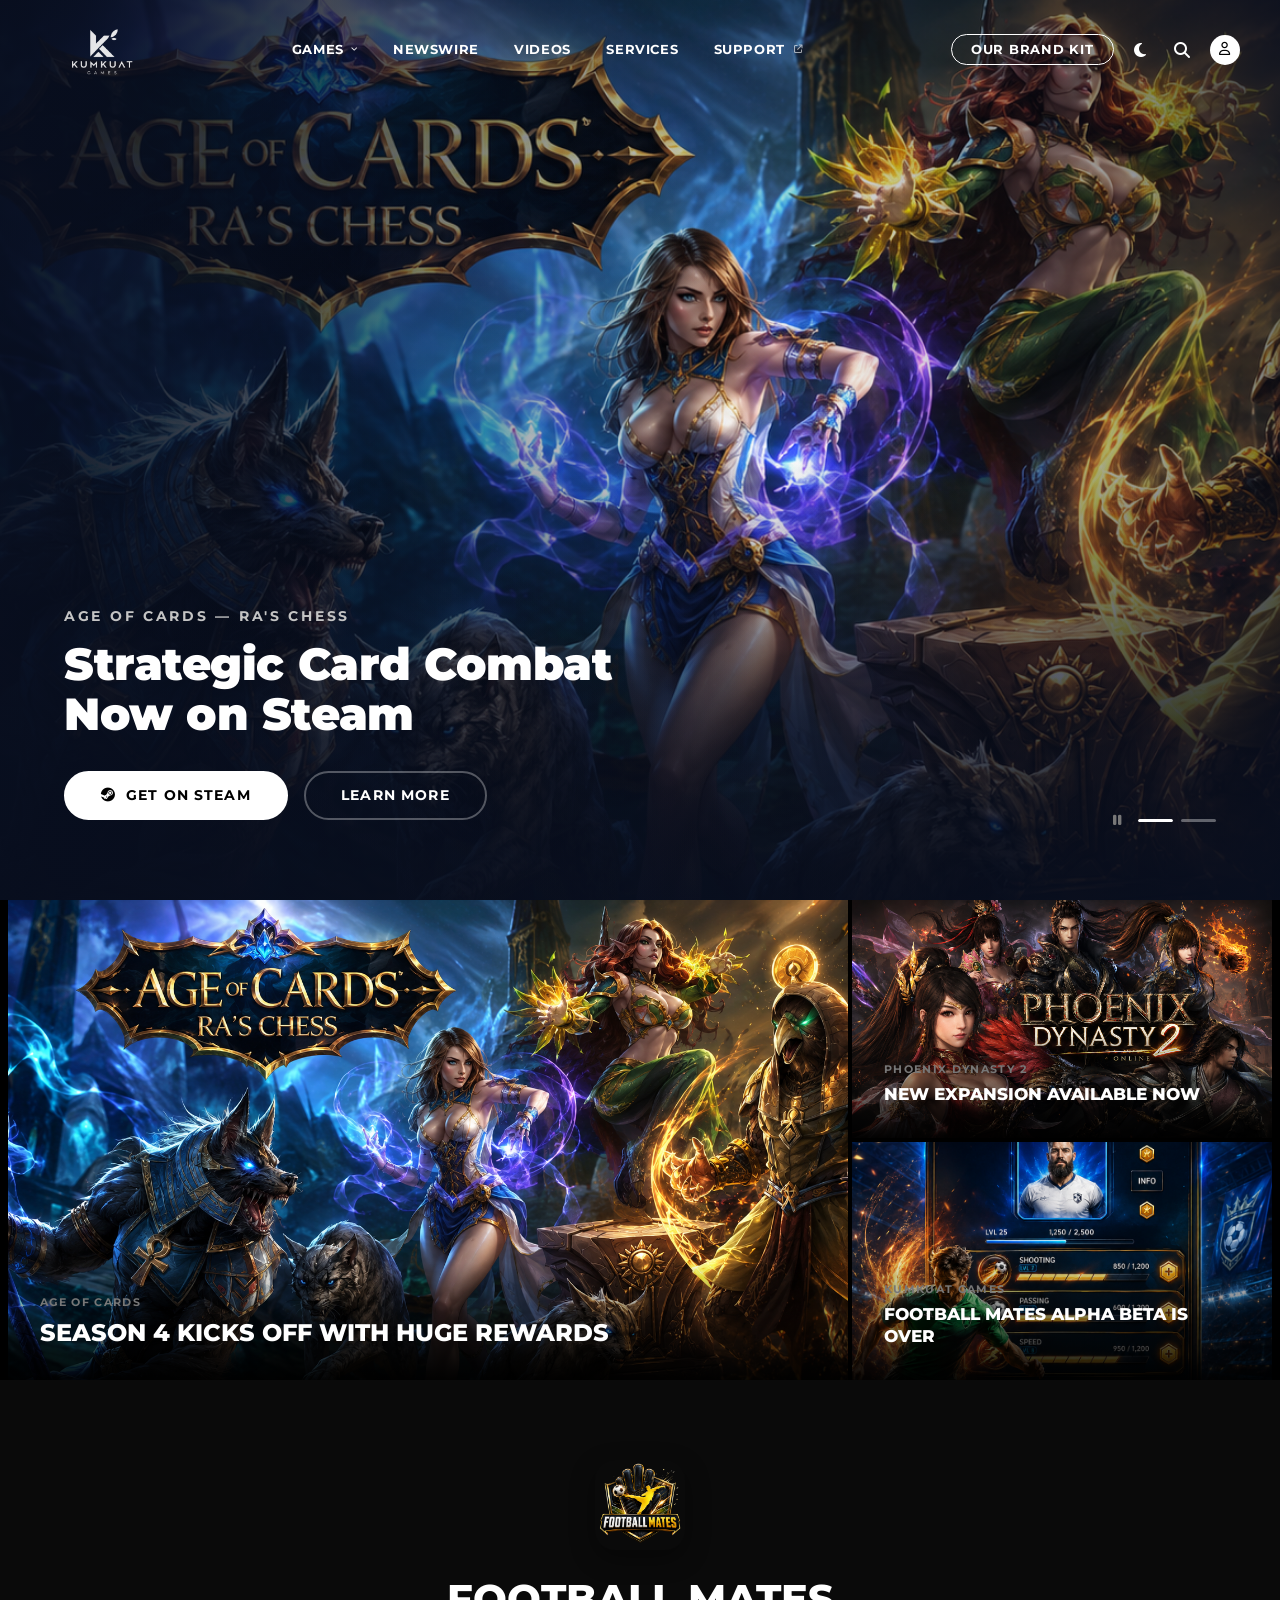
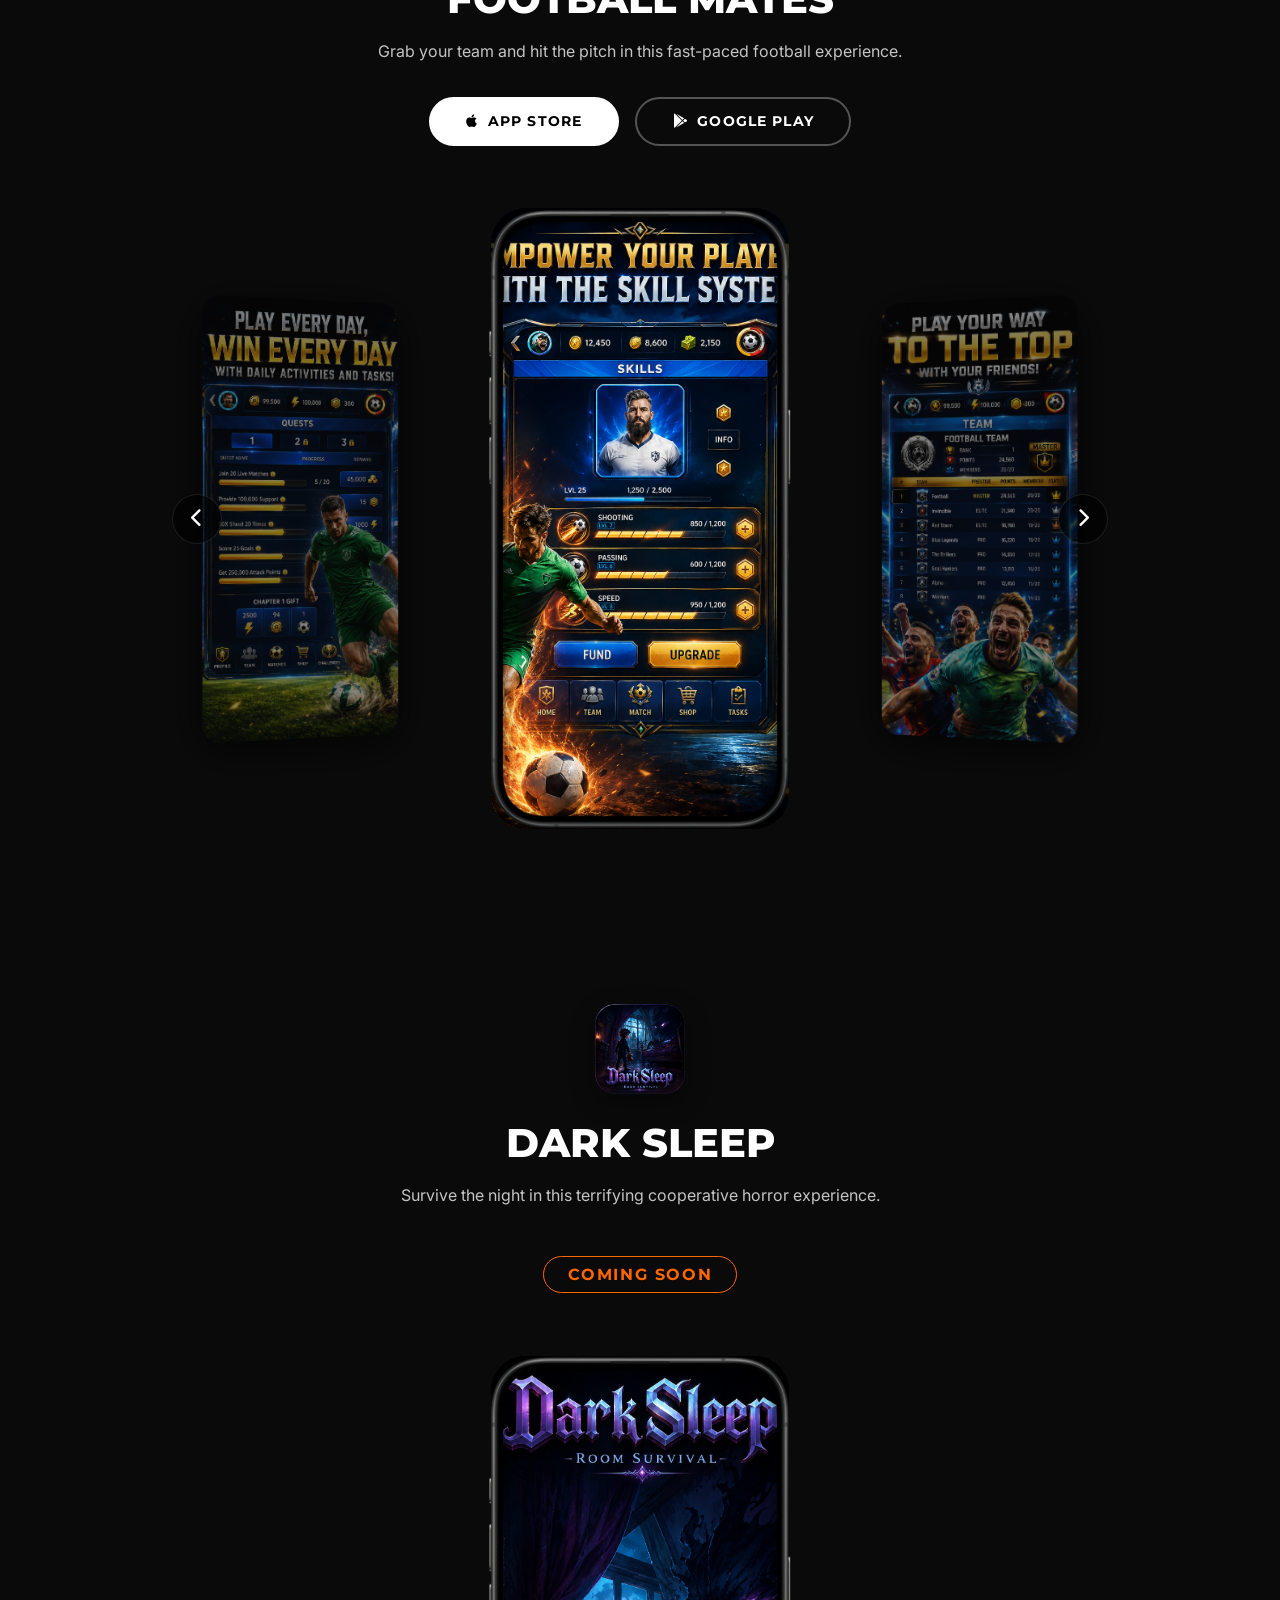
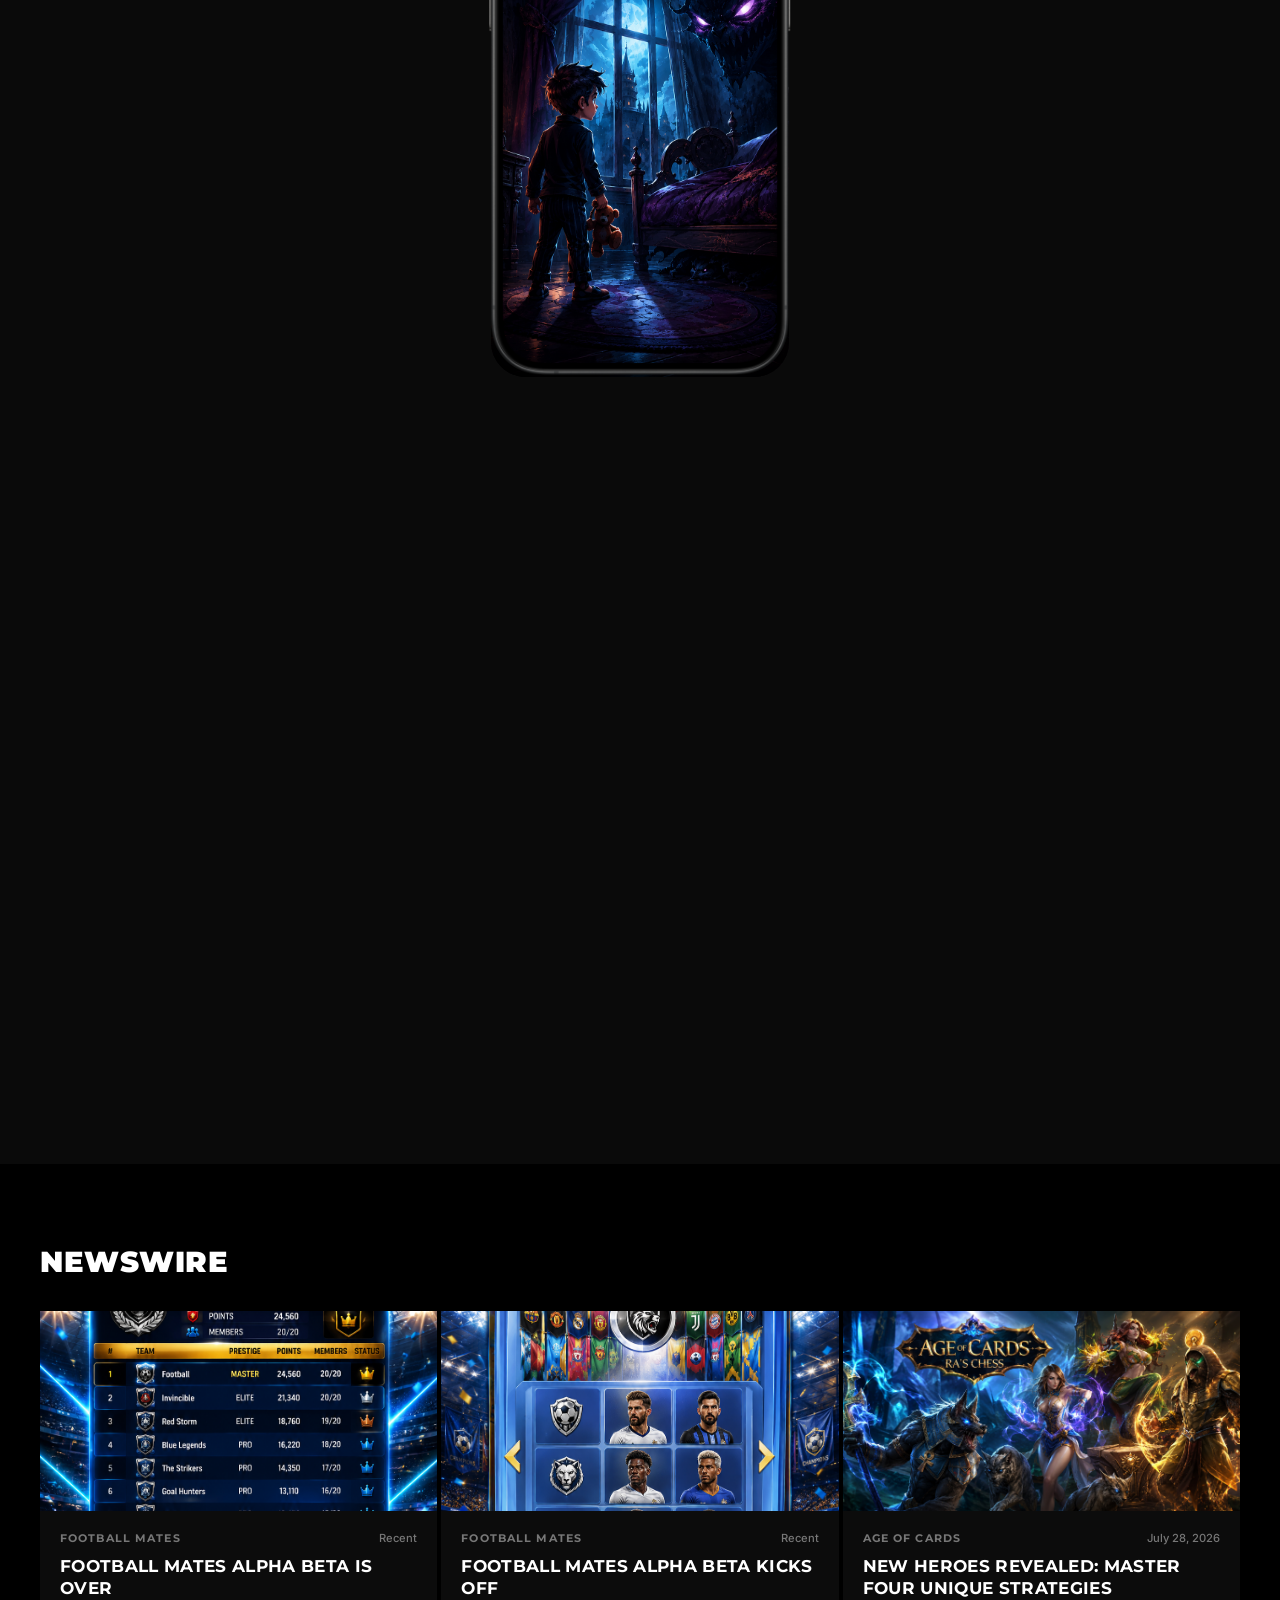
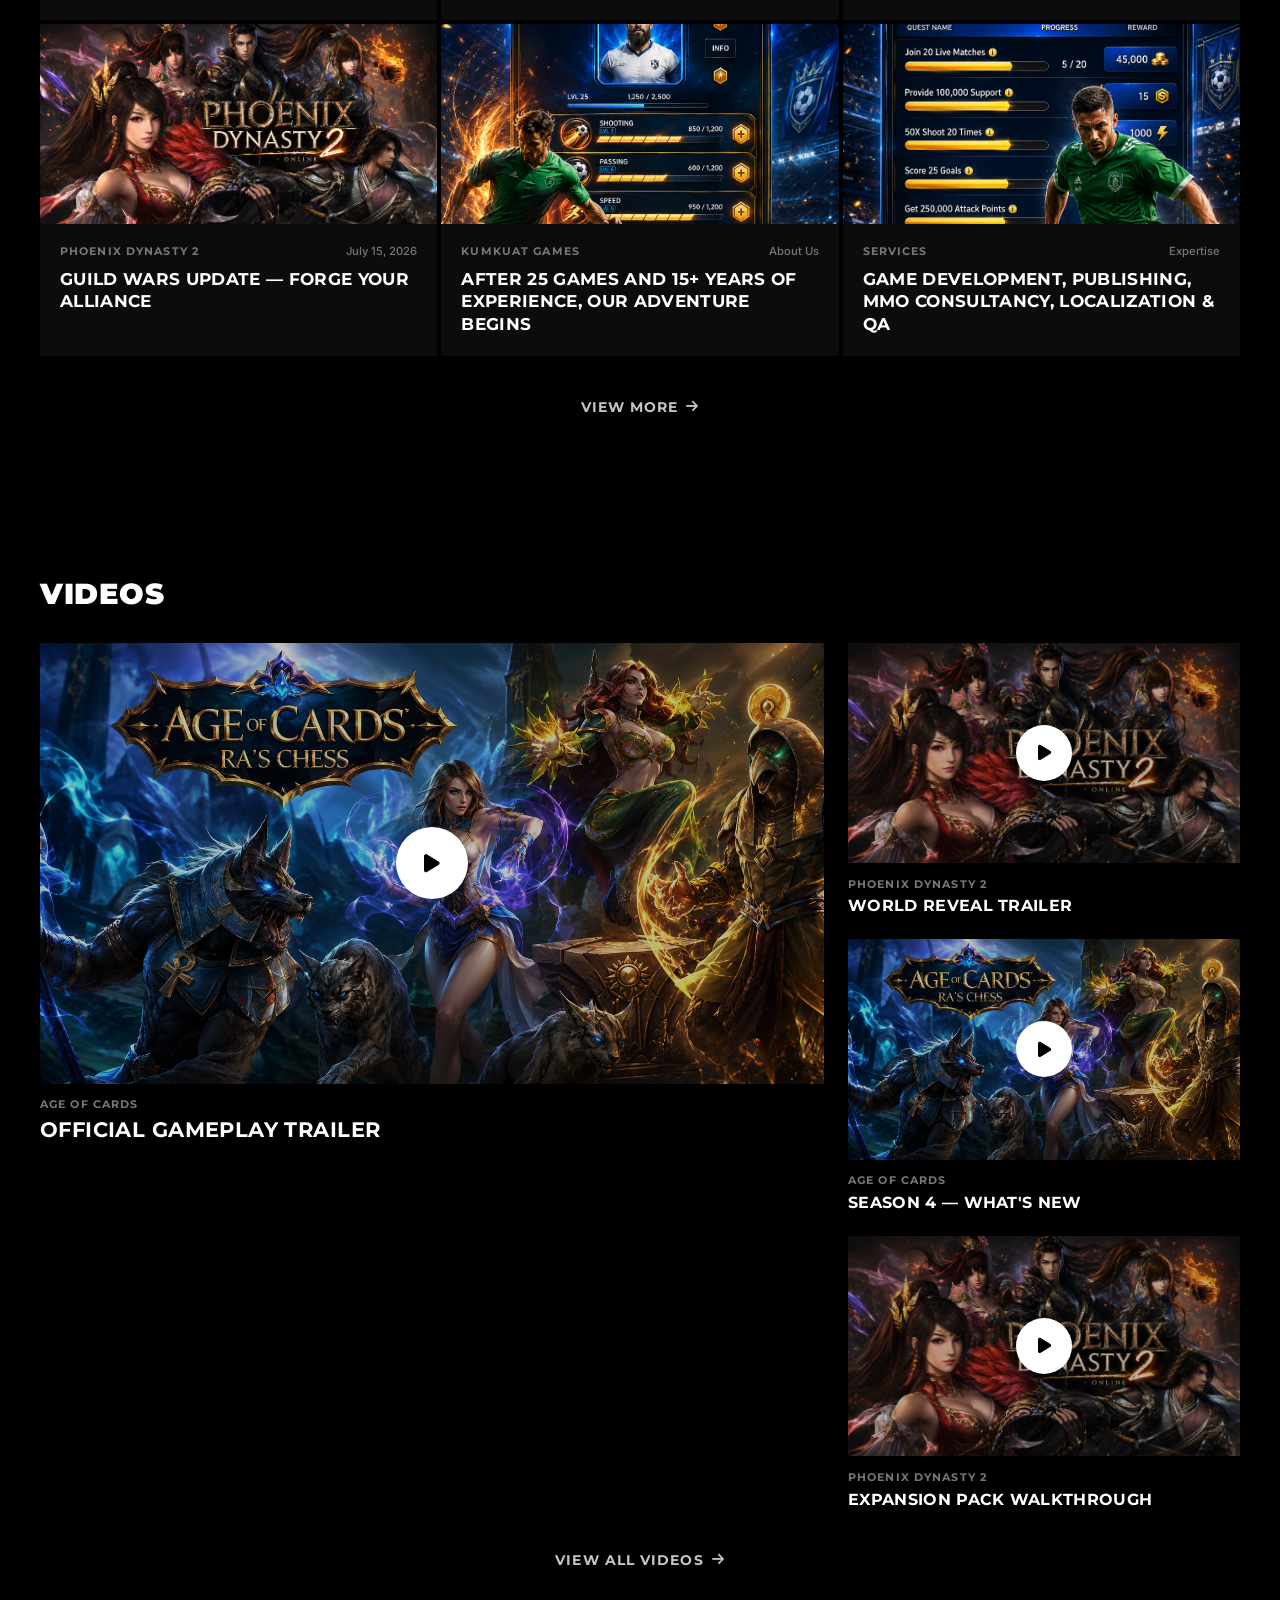
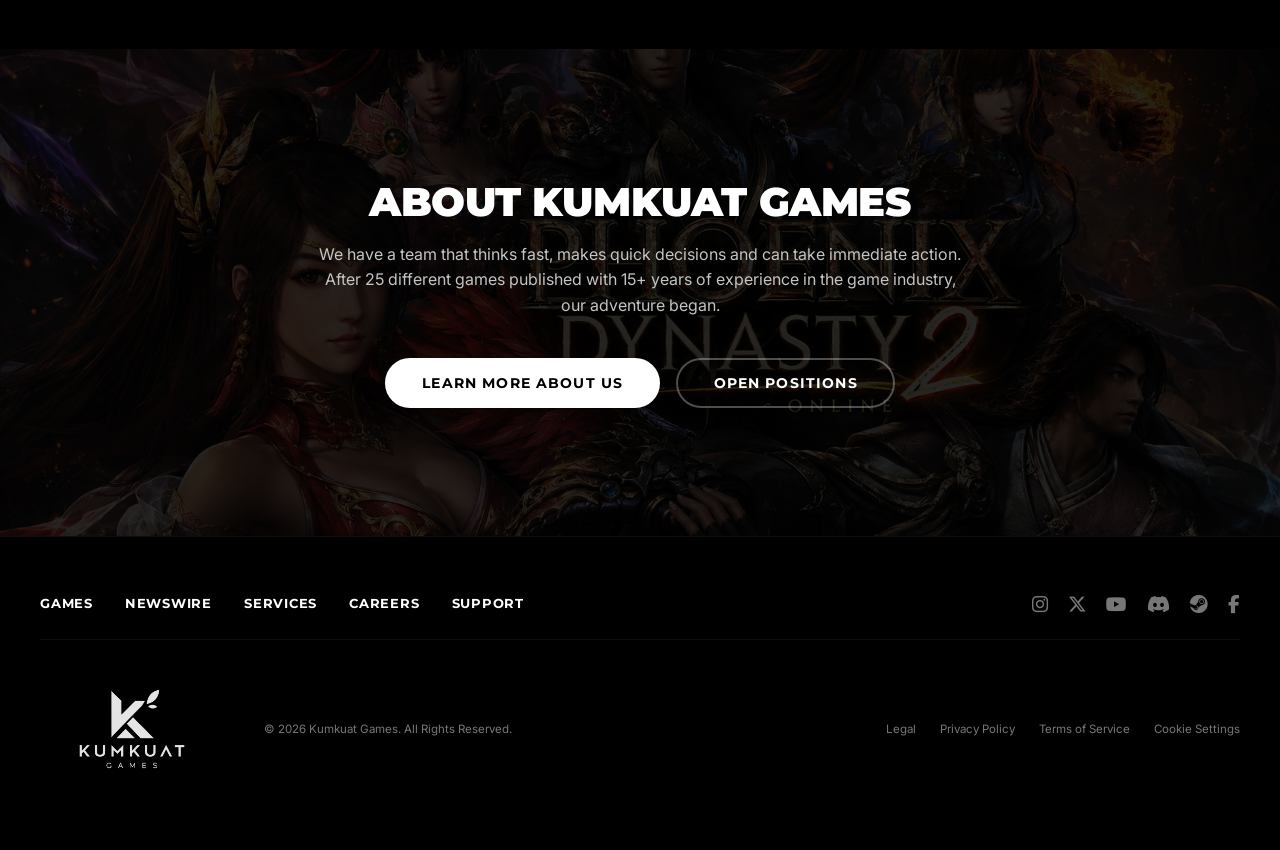
<file: index.html>
<!DOCTYPE html>
<html lang="en">
<head>
    <meta charset="UTF-8">
    <meta name="viewport" content="width=device-width, initial-scale=1.0">
    <title>Kumkuat Games — Official Home</title>
    <meta name="description" content="The official home of Kumkuat Games. Explore our games, latest news, and join our community.">
    <meta name="author" content="Kumkuat Games">
    <meta name="theme-color" content="#0b0b0b">
    <meta property="og:title" content="Kumkuat Games">
    <meta property="og:description" content="The official home of Kumkuat Games">
    <meta property="og:type" content="website">
    <link rel="stylesheet" href="style.css">

    <link rel="stylesheet" href="https://cdnjs.cloudflare.com/ajax/libs/font-awesome/6.5.0/css/all.min.css">
</head>
<body>

    <!-- ============ HEADER ============ -->
    <header id="site-header" class="site-header">
        <div class="header-left">
            <a href="index.html" class="header-logo">
                <img src="./assets/images/kumkuatlogo2-w.png" alt="Kumkuat Games" class="logo-img">
            </a>
        </div>

        <nav class="header-nav" id="header-nav">
            <ul class="nav-list">
                <li class="nav-item has-dropdown">
                    <a href="#games-section" class="nav-link">Games <i class="fa-solid fa-chevron-down nav-arrow"></i></a>
                    <div class="nav-dropdown" id="dropdown-games">
                        <div class="dropdown-inner">
                            <a href="#games-section" class="dropdown-game-card">
                                <img src="./assets/images/age-of-cards/ageof916.png" alt="Age of Cards" style="object-position: top;">
                                <span>Age of Cards</span>
                            </a>
                            <a href="#games-section" class="dropdown-game-card">
                                <img src="./assets/images/phoenix-dynasty-2/phoenix2916.png" alt="Phoenix Dynasty 2" style="object-position: center;">
                                <span>Phoenix Dynasty 2</span>
                            </a>
                            <a href="#games-section" class="dropdown-game-card">
                                <img src="./assets/images/football-mates/footmat916.png" alt="Football Mates" style="object-position: center;">
                                <span>Football Mates</span>
                            </a>
                            <a href="#games-section" class="dropdown-game-card">
                                <img src="./assets/images/dark-sleep/darksleep916.png" alt="Dark Sleep" style="object-position: top;">
                                <span>Dark Sleep</span>
                            </a>
                        </div>
                        <a href="#games-section" class="dropdown-viewall">View All Games</a>
                    </div>
                </li>
                <li class="nav-item"><a href="#newswire-section" class="nav-link">Newswire</a></li>
                <li class="nav-item"><a href="#videos-section" class="nav-link">Videos</a></li>
                <li class="nav-item"><a href="services.html" class="nav-link">Services</a></li>
                <li class="nav-item"><a href="contact.html" class="nav-link">Support <i class="fa-solid fa-arrow-up-right-from-square" style="font-size:0.65em;margin-left:4px;opacity:0.6;"></i></a></li>
            </ul>
        </nav>

        <div class="header-right">
            <a href="./assets/images/brandkit.png" target="_blank" class="header-btn-outline" style="text-decoration: none;">Our Brand Kit</a>
            <button class="header-icon-btn" id="btn-theme" aria-label="Toggle Theme"><i class="fa-solid fa-moon"></i></button>
            <button class="header-icon-btn" id="btn-search" aria-label="Search"><i class="fa-solid fa-magnifying-glass"></i></button>
            <button class="header-icon-btn header-user-btn" id="btn-user" aria-label="Account"><i class="fa-regular fa-user"></i></button>
            <button class="header-icon-btn hamburger-btn" id="btn-hamburger" aria-label="Menu"><i class="fa-solid fa-bars"></i></button>
        </div>
    </header>

    <!-- ============ SEARCH OVERLAY ============ -->
    <div class="search-overlay" id="search-overlay">
        <div class="search-bar-container">
            <div class="search-bar">
                <i class="fa-solid fa-magnifying-glass search-icon"></i>
                <input type="text" id="search-input" placeholder="Search Kumkuat Games..." autocomplete="off">
                <button class="search-close-btn" id="btn-search-close"><i class="fa-solid fa-xmark"></i></button>
            </div>
        </div>
    </div>

    <!-- ============ MOBILE MENU ============ -->
    <div class="mobile-menu" id="mobile-menu">
        <div class="mobile-menu-inner">
            <ul class="mobile-nav-list">
                <li><a href="#games-section">Games</a></li>
                <li><a href="#newswire-section">Newswire</a></li>
                <li><a href="#videos-section">Videos</a></li>
                <li><a href="services.html">Services</a></li>
                <li><a href="team.html">Careers</a></li>
                <li><a href="contact.html">Support</a></li>
            </ul>
            <div class="mobile-menu-socials">
                <a href="#"><i class="fa-brands fa-instagram"></i></a>
                <a href="#"><i class="fa-brands fa-x-twitter"></i></a>
                <a href="#"><i class="fa-brands fa-youtube"></i></a>
                <a href="#"><i class="fa-brands fa-discord"></i></a>
                <a href="#"><i class="fa-brands fa-steam"></i></a>
            </div>
        </div>
    </div>

    <!-- ============ MAIN CONTENT ============ -->
    <main>

        <!-- HERO CAROUSEL -->
        <section class="hero-carousel" id="hero-carousel">
            <!-- (Carousel content remains same, just replacing up to here to ensure exact match without duplicating) -->
            <div class="hero-slides-wrapper">
                <!-- Slide 1 -->
                <div class="hero-slide active" data-slide="0" style="--v-rgb: 8, 14, 30; --v-rgb-light: 190, 215, 245;">
                    <div class="hero-slide-bg" style="--bg-desktop: url('./assets/images/age-of-cards/age-of-cards.png'); --bg-mobile: url('./assets/images/age-of-cards/ageof916.png');"></div>
                    <div class="hero-slide-overlay"></div>
                    <div class="hero-slide-content">
                        <div class="hero-game-logo-area">
                            <!-- Game logo placeholder -->
                        </div>
                        <span class="hero-label">Age of Cards — Ra's Chess</span>
                        <h1 class="hero-title">Strategic Card Combat<br>Now on Steam</h1>
                        <div class="hero-actions">
                            <a href="https://store.steampowered.com/app/855590/Age_of_Cards__Ras_Chess/" target="_blank" class="hero-btn hero-btn-primary"><i class="fa-brands fa-steam"></i> Get on Steam</a>
                            <a href="games.html" class="hero-btn hero-btn-secondary">Learn More</a>
                        </div>
                    </div>
                </div>
                <!-- Slide 2 -->
                <div class="hero-slide" data-slide="1" style="--v-rgb: 25, 12, 6; --v-rgb-light: 245, 200, 190;">
                    <div class="hero-slide-bg" style="--bg-desktop: url('./assets/images/phoenix-dynasty-2/phoenix-dynasty-2.png'); --bg-mobile: url('./assets/images/phoenix-dynasty-2/phoenix2916.png');"></div>
                    <div class="hero-slide-overlay"></div>
                    <div class="hero-slide-content">
                        <span class="hero-label">Phoenix Dynasty 2</span>
                        <h1 class="hero-title">Enter a World of<br>Ancient Legends</h1>
                        <div class="hero-actions">
                            <a href="games.html" class="hero-btn hero-btn-primary"><i class="fa-brands fa-steam"></i> Get on Steam</a>
                            <a href="games.html" class="hero-btn hero-btn-secondary">Learn More</a>
                        </div>
                    </div>
                </div>

            </div>

            <!-- Hero Controls -->
            <div class="hero-controls">
                <button class="hero-pause-btn" id="hero-pause" aria-label="Pause carousel">
                    <i class="fa-solid fa-pause"></i>
                </button>
                <div class="hero-indicators">
                    <button class="hero-dot active" data-index="0">
                        <span class="dot-progress"></span>
                    </button>
                    <button class="hero-dot" data-index="1">
                        <span class="dot-progress"></span>
                    </button>

                </div>
            </div>
        </section>

        <!-- FEATURED BANNER (2-column: big left, small right) -->
        <section class="featured-banner-section" id="featured-section">
            <div class="featured-grid">
                <a href="games.html" class="featured-card featured-big reveal-up">
                    <img src="./assets/images/age-of-cards/age-of-cards.png" alt="Age of Cards Update">
                    <div class="featured-card-overlay">
                        <span class="featured-card-label">Age of Cards</span>
                        <h3 class="featured-card-title">Season 4 Kicks Off with Huge Rewards</h3>
                    </div>
                </a>
                <div class="featured-side">
                    <a href="games.html" class="featured-card featured-small reveal-up" style="animation-delay: 0.1s;">
                        <img src="./assets/images/phoenix-dynasty-2/phoenix-dynasty-2.png" alt="Phoenix Dynasty 2">
                        <div class="featured-card-overlay">
                            <span class="featured-card-label">Phoenix Dynasty 2</span>
                            <h3 class="featured-card-title">New Expansion Available Now</h3>
                        </div>
                    </a>
                    <a href="games.html" class="featured-card featured-small reveal-up" style="animation-delay: 0.2s;">
                        <img src="./assets/images/football-mates/screenshots/1.png" alt="Football Mates">
                        <div class="featured-card-overlay">
                            <span class="featured-card-label">Kumkuat Games</span>
                            <h3 class="featured-card-title">Football Mates Alpha Beta is over</h3>
                        </div>
                    </a>
                </div>
            </div>
        </section>

        <!-- MOBILE APPS SECTION -->
        <section class="content-section mobile-apps-section" id="mobile-apps">
            <div class="section-container">


                <!-- Football Mates Showcase -->
                <div class="app-showcase reveal-up">
                    <div class="app-info">
                        <img src="./assets/images/football-mates/football-mates-logo.png" alt="Football Mates Logo" class="app-logo">
                        <h3 class="app-title">Football Mates</h3>
                        <p class="app-desc">Grab your team and hit the pitch in this fast-paced football experience.</p>
                        <div class="app-actions">
                            <a href="#" class="hero-btn hero-btn-primary"><i class="fa-brands fa-apple"></i> App Store</a>
                            <a href="#" class="hero-btn hero-btn-secondary"><i class="fa-brands fa-google-play"></i> Google Play</a>
                        </div>
                    </div>
                    
                    <div class="app-mockup-wrapper" id="football-mates-slider">
                        <button class="mockup-arrow prev-arrow" id="fm-prev"><i class="fa-solid fa-chevron-left"></i></button>
                        
                        <!-- Left Screen -->
                        <div class="mockup-screen side-screen left-screen">
                            <img src="./assets/images/football-mates/screenshots/2.png" alt="Screenshot 2" id="fm-left-img">
                        </div>
                        
                        <!-- Center Phone Mockup -->
                        <div class="mockup-phone center-phone">
                            <img src="./assets/images/mockup/apple-iphone-15-pro-black-titanium-portrait.png" alt="Phone Mockup" class="phone-frame">
                            <div class="phone-screen-content">
                                <img src="./assets/images/football-mates/screenshots/1.png" alt="Screenshot 1" id="fm-center-img">
                            </div>
                        </div>

                        <!-- Right Screen -->
                        <div class="mockup-screen side-screen right-screen">
                            <img src="./assets/images/football-mates/screenshots/3.png" alt="Screenshot 3" id="fm-right-img">
                        </div>
                        
                        <button class="mockup-arrow next-arrow" id="fm-next"><i class="fa-solid fa-chevron-right"></i></button>
                    </div>
                </div>

                <!-- Dark Sleep Showcase -->
                <div class="app-showcase reveal-up" style="margin-top: 10rem;">
                    <div class="app-info">
                        <img src="./assets/images/dark-sleep/dark-sleep-logo.png" alt="Dark Sleep Logo" class="app-logo">
                        <h3 class="app-title">Dark Sleep</h3>
                        <p class="app-desc">Survive the night in this terrifying cooperative horror experience.</p>
                        <div class="coming-soon-badge">Coming Soon</div>
                    </div>
                    
                    <div class="app-mockup-wrapper">
                        <div class="mockup-phone center-phone coming-soon-phone">
                            <img src="./assets/images/mockup/apple-iphone-15-pro-black-titanium-portrait.png" alt="Phone Mockup" class="phone-frame">
                            <div class="phone-screen-content">
                                <img src="./assets/images/dark-sleep/darksleep916.png" alt="Dark Sleep" style="width: 100%; height: 100%; object-fit: cover; object-position: top;">
                            </div>
                        </div>
                    </div>
                </div>

            </div>
        </section>

        <!-- GAMES SHOWCASE -->
        <section class="content-section games-showcase-section" id="games-section">
            <div class="section-container">
                <div class="section-header reveal-up">
                    <h2 class="section-title">All Our Games</h2>
                </div>
                <div class="games-showcase-grid">
                    <a href="https://store.steampowered.com/app/855590/Age_of_Cards__Ras_Chess/" target="_blank" class="game-showcase-card reveal-up">
                        <div class="game-showcase-img">
                            <img src="./assets/images/age-of-cards/ageof916.png" alt="Age of Cards - Ra's Chess">
                            <div class="game-showcase-hover">
                                <span class="game-hover-tag">Strategy • Card Game • PvP</span>
                                <p class="game-hover-desc">A strategic turn-based chess-card game for online multiplayer between two players.</p>
                                <span class="game-hover-cta">View on Steam <i class="fa-solid fa-arrow-up-right-from-square"></i></span>
                            </div>
                        </div>
                        <h3 class="game-showcase-name">Age of Cards — Ra's Chess</h3>
                    </a>
                    <a href="games.html" class="game-showcase-card reveal-up">
                        <div class="game-showcase-img">
                            <img src="./assets/images/phoenix-dynasty-2/phoenix2916.png" alt="Phoenix Dynasty 2" style="object-position: center;">
                            <div class="game-showcase-hover">
                                <span class="game-hover-tag">MMO • Fantasy • Multiplayer</span>
                                <p class="game-hover-desc">Enter a world of ancient legends and forge your dynasty.</p>
                                <span class="game-hover-cta">Learn More <i class="fa-solid fa-arrow-right"></i></span>
                            </div>
                        </div>
                        <h3 class="game-showcase-name">Phoenix Dynasty 2</h3>
                    </a>
                    <a href="games.html" class="game-showcase-card reveal-up">
                        <div class="game-showcase-img">
                            <img src="./assets/images/football-mates/footmat916.png" alt="Football Mates" style="object-position: center;">
                            <div class="game-showcase-hover">
                                <span class="game-hover-tag">Sports • Casual • Mobile</span>
                                <p class="game-hover-desc">Grab your team and hit the pitch in this fast-paced football experience.</p>
                                <span class="game-hover-cta">Learn More <i class="fa-solid fa-arrow-right"></i></span>
                            </div>
                        </div>
                        <h3 class="game-showcase-name">Football Mates</h3>
                    </a>
                    <a href="games.html" class="game-showcase-card reveal-up">
                        <div class="game-showcase-img">
                            <img src="./assets/images/dark-sleep/darksleep916.png" alt="Dark Sleep">
                            <div class="game-showcase-hover">
                                <span class="game-hover-tag">Horror • Survival • Co-Op</span>
                                <p class="game-hover-desc">Survive the night in this terrifying cooperative horror experience.</p>
                                <span class="game-hover-cta">Learn More <i class="fa-solid fa-arrow-right"></i></span>
                            </div>
                        </div>
                        <h3 class="game-showcase-name">Dark Sleep</h3>
                    </a>
                </div>
                <div class="section-viewmore reveal-up">
                    <a href="games.html" class="viewmore-link">View All Games <i class="fa-solid fa-arrow-right"></i></a>
                </div>
            </div>
        </section>

        <!-- NEWSWIRE SECTION -->
        <section class="content-section newswire-section" id="newswire-section">
            <div class="section-container">
                <div class="section-header reveal-up">
                    <h2 class="section-title">Newswire</h2>
                </div>
                <div class="newswire-grid">
                    <a href="#" class="news-card reveal-up">
                        <div class="news-card-img">
                            <img src="./assets/images/football-mates/screenshots/3.png" alt="News">
                        </div>
                        <div class="news-card-body">
                            <div class="news-card-meta">
                                <span class="news-game-tag">Football Mates</span>
                                <span class="news-date">Recent</span>
                            </div>
                            <h3 class="news-card-title">Football Mates Alpha Beta is over</h3>
                        </div>
                    </a>
                    <a href="#" class="news-card reveal-up">
                        <div class="news-card-img">
                            <img src="./assets/images/football-mates/screenshots/4.png" alt="News">
                        </div>
                        <div class="news-card-body">
                            <div class="news-card-meta">
                                <span class="news-game-tag">Football Mates</span>
                                <span class="news-date">Recent</span>
                            </div>
                            <h3 class="news-card-title">Football Mates Alpha Beta kicks off</h3>
                        </div>
                    </a>
                    <a href="#" class="news-card reveal-up">
                        <div class="news-card-img">
                            <img src="./assets/images/age-of-cards/age-of-cards.png" alt="News">
                        </div>
                        <div class="news-card-body">
                            <div class="news-card-meta">
                                <span class="news-game-tag">Age of Cards</span>
                                <span class="news-date">July 28, 2026</span>
                            </div>
                            <h3 class="news-card-title">New Heroes Revealed: Master Four Unique Strategies</h3>
                        </div>
                    </a>
                    <a href="#" class="news-card reveal-up">
                        <div class="news-card-img">
                            <img src="./assets/images/phoenix-dynasty-2/phoenix-dynasty-2.png" alt="News">
                        </div>
                        <div class="news-card-body">
                            <div class="news-card-meta">
                                <span class="news-game-tag">Phoenix Dynasty 2</span>
                                <span class="news-date">July 15, 2026</span>
                            </div>
                            <h3 class="news-card-title">Guild Wars Update — Forge Your Alliance</h3>
                        </div>
                    </a>
                    <a href="#" class="news-card reveal-up">
                        <div class="news-card-img">
                            <img src="./assets/images/football-mates/screenshots/1.png" alt="News">
                        </div>
                        <div class="news-card-body">
                            <div class="news-card-meta">
                                <span class="news-game-tag">Kumkuat Games</span>
                                <span class="news-date">About Us</span>
                            </div>
                            <h3 class="news-card-title">After 25 games and 15+ years of experience, our adventure begins</h3>
                        </div>
                    </a>
                    <a href="#" class="news-card reveal-up">
                        <div class="news-card-img">
                            <img src="./assets/images/football-mates/screenshots/2.png" alt="News">
                        </div>
                        <div class="news-card-body">
                            <div class="news-card-meta">
                                <span class="news-game-tag">Services</span>
                                <span class="news-date">Expertise</span>
                            </div>
                            <h3 class="news-card-title">Game Development, Publishing, MMO Consultancy, Localization & QA</h3>
                        </div>
                    </a>
                </div>
                <div class="section-viewmore reveal-up">
                    <a href="about.html" class="viewmore-link">View More <i class="fa-solid fa-arrow-right"></i></a>
                </div>
            </div>
        </section>



        <!-- VIDEO SECTION -->
        <section class="content-section video-section" id="videos-section">
            <div class="section-container">
                <div class="section-header reveal-up">
                    <h2 class="section-title">Videos</h2>
                </div>
                <div class="video-grid">
                    <div class="video-card video-card-big reveal-up">
                        <div class="video-thumbnail">
                            <img src="./assets/images/age-of-cards/age-of-cards.png" alt="Trailer">
                            <div class="video-play-overlay">
                                <div class="video-play-btn"><i class="fa-solid fa-play"></i></div>
                            </div>
                        </div>
                        <div class="video-info">
                            <span class="video-game-tag">Age of Cards</span>
                            <h3>Official Gameplay Trailer</h3>
                        </div>
                    </div>
                    <div class="video-card reveal-up">
                        <div class="video-thumbnail">
                            <img src="./assets/images/phoenix-dynasty-2/phoenix-dynasty-2.png" alt="Trailer">
                            <div class="video-play-overlay">
                                <div class="video-play-btn"><i class="fa-solid fa-play"></i></div>
                            </div>
                        </div>
                        <div class="video-info">
                            <span class="video-game-tag">Phoenix Dynasty 2</span>
                            <h3>World Reveal Trailer</h3>
                        </div>
                    </div>
                    <div class="video-card reveal-up">
                        <div class="video-thumbnail">
                            <img src="./assets/images/age-of-cards/age-of-cards.png" alt="Trailer">
                            <div class="video-play-overlay">
                                <div class="video-play-btn"><i class="fa-solid fa-play"></i></div>
                            </div>
                        </div>
                        <div class="video-info">
                            <span class="video-game-tag">Age of Cards</span>
                            <h3>Season 4 — What's New</h3>
                        </div>
                    </div>
                    <div class="video-card reveal-up">
                        <div class="video-thumbnail">
                            <img src="./assets/images/phoenix-dynasty-2/phoenix-dynasty-2.png" alt="Trailer">
                            <div class="video-play-overlay">
                                <div class="video-play-btn"><i class="fa-solid fa-play"></i></div>
                            </div>
                        </div>
                        <div class="video-info">
                            <span class="video-game-tag">Phoenix Dynasty 2</span>
                            <h3>Expansion Pack Walkthrough</h3>
                        </div>
                    </div>
                </div>
                <div class="section-viewmore reveal-up">
                    <a href="#" class="viewmore-link">View All Videos <i class="fa-solid fa-arrow-right"></i></a>
                </div>
            </div>
        </section>

        <!-- DOWNLOADS / CTA SECTION -->
        <section class="content-section cta-section" id="downloads-section">
            <div class="cta-bg-wrapper">
                <img src="./assets/images/phoenix-dynasty-2/phoenix-dynasty-2.png" alt="" class="cta-bg-img">
                <div class="cta-bg-overlay"></div>
            </div>
            <div class="cta-content reveal-up">
                <h2 class="cta-title">About Kumkuat Games</h2>
                <p class="cta-subtitle">We have a team that thinks fast, makes quick decisions and can take immediate action. After 25 different games published with 15+ years of experience in the game industry, our adventure began.</p>
                <div class="cta-actions">
                    <a href="about.html" class="hero-btn hero-btn-primary">Learn More About Us</a>
                    <a href="career.html" class="hero-btn hero-btn-secondary">Open Positions</a>
                </div>
            </div>
        </section>

    </main>

    <!-- ============ FOOTER ============ -->
    <footer class="site-footer" id="site-footer">
        <div class="footer-container">
            <div class="footer-top">
                <div class="footer-nav">
                    <a href="games.html">Games</a>
                    <a href="about.html">Newswire</a>
                    <a href="services.html">Services</a>
                    <a href="team.html">Careers</a>
                    <a href="contact.html">Support</a>
                </div>
                <div class="footer-socials">
                    <a href="#" aria-label="Instagram"><i class="fa-brands fa-instagram"></i></a>
                    <a href="#" aria-label="X / Twitter"><i class="fa-brands fa-x-twitter"></i></a>
                    <a href="#" aria-label="YouTube"><i class="fa-brands fa-youtube"></i></a>
                    <a href="#" aria-label="Discord"><i class="fa-brands fa-discord"></i></a>
                    <a href="https://store.steampowered.com/search/?developer=Kumkuat%20Games" target="_blank" aria-label="Steam"><i class="fa-brands fa-steam"></i></a>
                    <a href="#" aria-label="Facebook"><i class="fa-brands fa-facebook-f"></i></a>
                </div>
            </div>
            <div class="footer-divider"></div>
            <div class="footer-bottom">
                <div class="footer-logo-area">
                    <img src="./assets/images/kumkuatlogo2-w.png" alt="Kumkuat Games" class="footer-logo">
                    <p class="footer-copyright">&copy; 2026 Kumkuat Games. All Rights Reserved.</p>
                </div>
                <div class="footer-legal">
                    <a href="#">Legal</a>
                    <a href="#">Privacy Policy</a>
                    <a href="#">Terms of Service</a>
                    <a href="#">Cookie Settings</a>
                </div>
            </div>
        </div>
    </footer>

    <script src="script.js"></script>
</body>
</html>
</file>
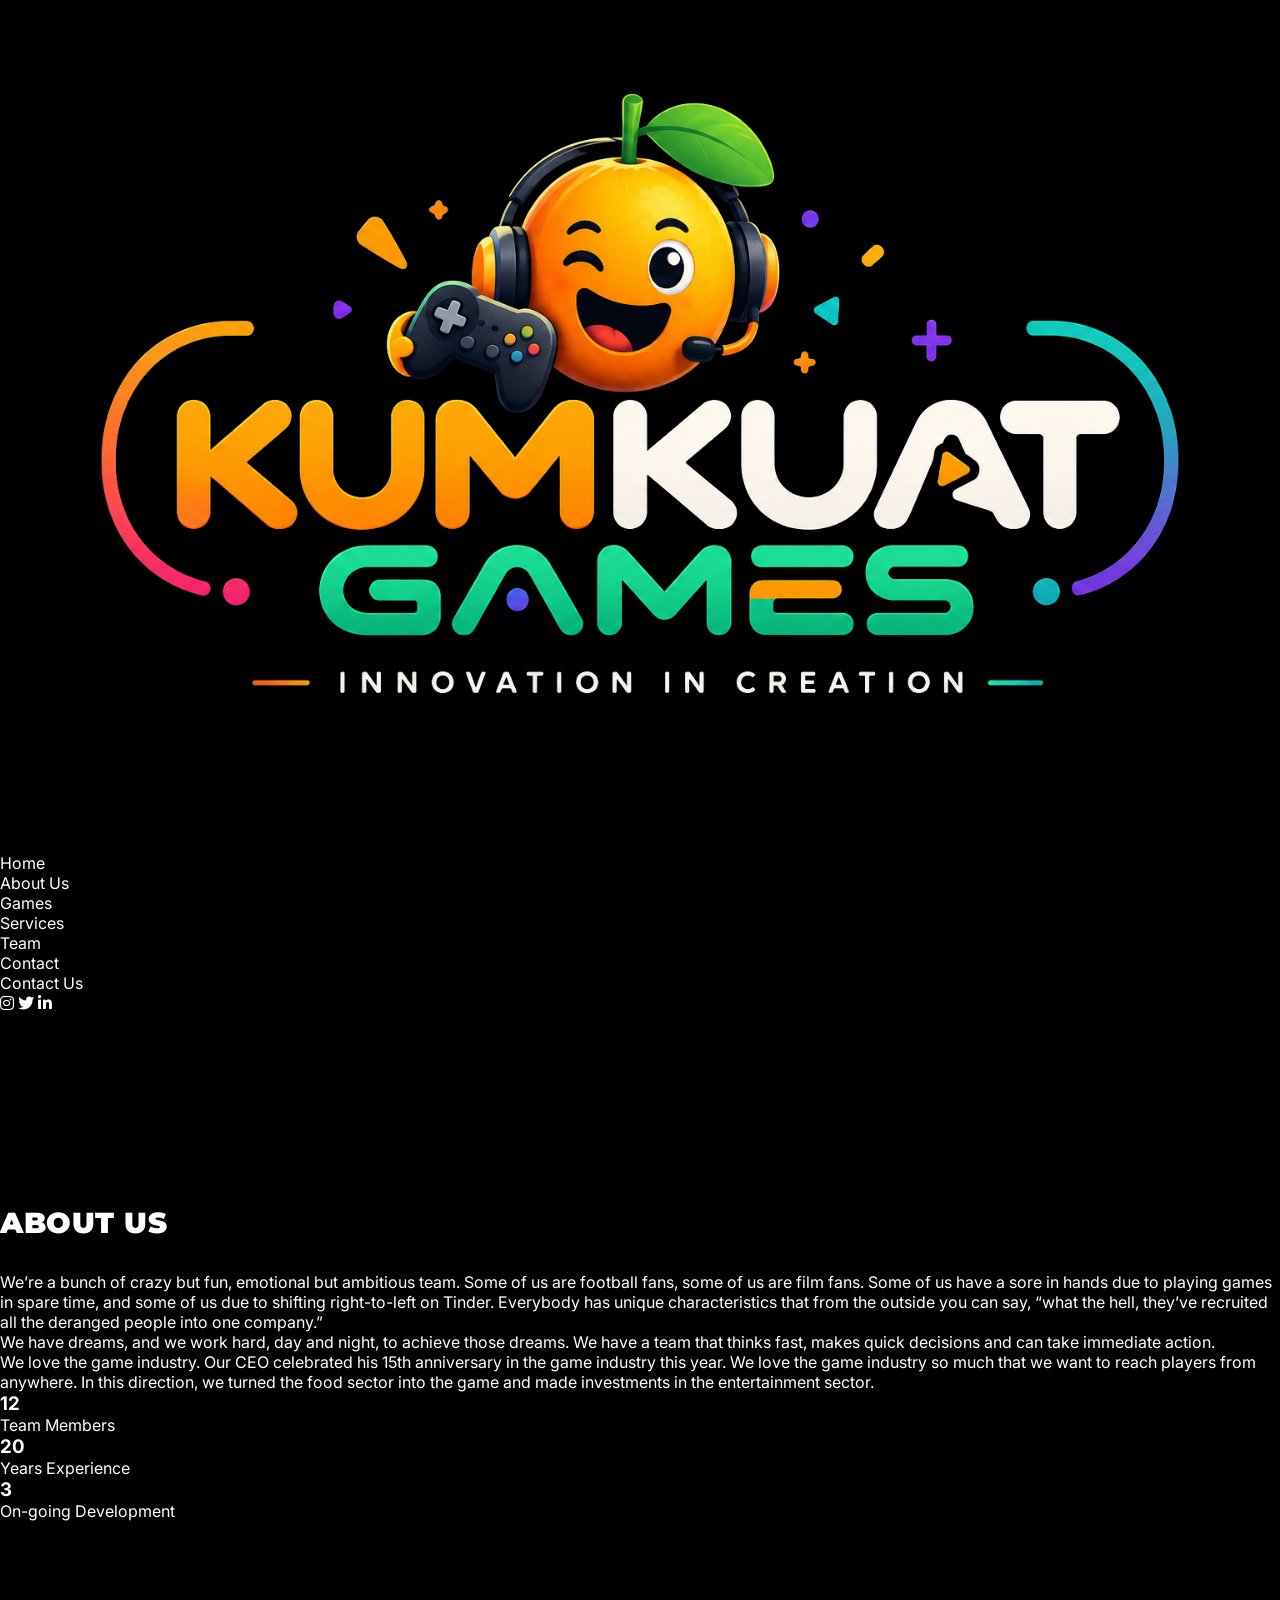
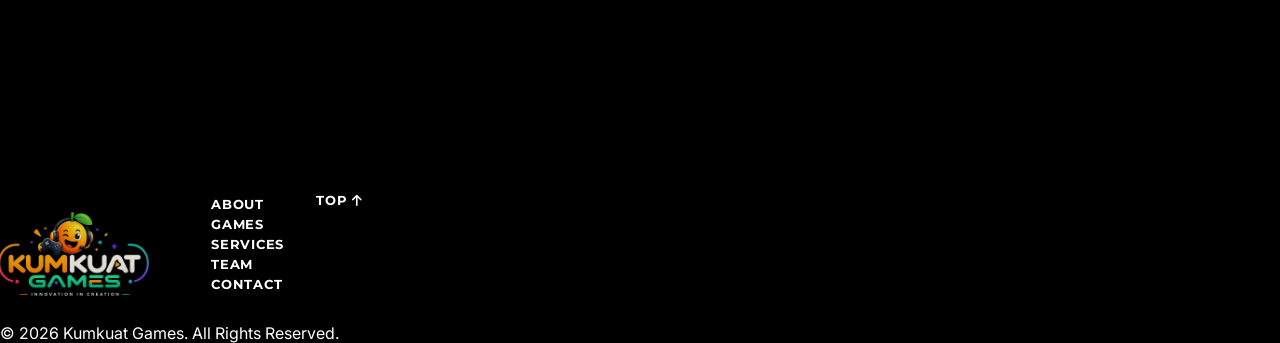
<file: about.html>
<!DOCTYPE html>
<html lang="en">
<head>
    <meta charset="UTF-8">
    <meta name="viewport" content="width=device-width, initial-scale=1.0">
    <title>Kumkuat Games - About Us</title>
    <link rel="stylesheet" href="style.css">
    <link href="https://fonts.googleapis.com/css2?family=Outfit:wght@300;400;600;800&family=Inter:wght@400;500;700&display=swap" rel="stylesheet">
    <link rel="stylesheet" href="https://cdnjs.cloudflare.com/ajax/libs/font-awesome/6.4.0/css/all.min.css">
</head>
<body>
    <div class="overlay"></div>
    <div class="background-animation"></div>

    <header id="navbar">
        <div class="logo">
            <a href="index.html"><img src="./assets/images/kumkuat-logo.png" alt="Kumkuat Games Logo"></a>
        </div>
        <nav>
            <ul>
                <li><a href="index.html">Home</a></li>
                <li><a href="about.html">About Us</a></li>
                <li><a href="games.html">Games</a></li>
                <li><a href="services.html">Services</a></li>
                <li><a href="team.html">Team</a></li>
                <li><a href="contact.html">Contact</a></li>
            </ul>
        </nav>
        <a href="contact.html" class="btn-primary">Contact Us</a>
    </header>

    <div class="social-sidebar">
        <div class="line"></div>
        <a href="#"><i class="fa-brands fa-instagram"></i></a>
        <a href="#"><i class="fa-brands fa-twitter"></i></a>
        <a href="#"><i class="fa-brands fa-linkedin-in"></i></a>
        <div class="line"></div>
    </div>

    <!-- ABOUT SECTION -->
    <section class="page-section" style="padding-top: 12rem; min-height: calc(100vh - 120px);">
        <div class="section-container">
            <div class="section-header scroll-animate fade-up">
                <h2 class="section-title">About Us</h2>
                <div class="underline"></div>
            </div>
            <div class="about-content">
                <div class="about-text scroll-animate fade-right">
                    <p>We’re a bunch of crazy but fun, emotional but ambitious team. Some of us are football fans, some of us are film fans. Some of us have a sore in hands due to playing games in spare time, and some of us due to shifting right-to-left on Tinder. Everybody has unique characteristics that from the outside you can say, “what the hell, they’ve recruited all the deranged people into one company.”</p>
                    <p>We have dreams, and we work hard, day and night, to achieve those dreams. We have a team that thinks fast, makes quick decisions and can take immediate action.</p>
                    <p>We love the game industry. Our CEO celebrated his 15th anniversary in the game industry this year. We love the game industry so much that we want to reach players from anywhere. In this direction, we turned the food sector into the game and made investments in the entertainment sector.</p>
                </div>
                <div class="stats-grid">
                    <div class="stat-box scroll-animate scale-in delay-1">
                        <h3>12</h3>
                        <p>Team Members</p>
                    </div>
                    <div class="stat-box scroll-animate scale-in delay-2">
                        <h3>20</h3>
                        <p>Years Experience</p>
                    </div>
                    <div class="stat-box scroll-animate scale-in delay-3">
                        <h3>3</h3>
                        <p>On-going Development</p>
                    </div>
                </div>
            </div>
        </div>
    </section>

    <footer>
        <div class="footer-nav">
            <div class="logo">
                <img src="./assets/images/kumkuat-logo.png" alt="Kumkuat Games Logo" class="footer-logo">
            </div>
            <nav>
                <ul>
                    <li><a href="about.html">About</a></li>
                    <li><a href="games.html">Games</a></li>
                    <li><a href="services.html">Services</a></li>
                    <li><a href="team.html">Team</a></li>
                    <li><a href="contact.html">Contact</a></li>
                </ul>
            </nav>
            <a href="#" class="btn-primary sm-btn">Top <i class="fa-solid fa-arrow-up"></i></a>
        </div>
        <div class="footer-bottom">
            <p>&copy; 2026 Kumkuat Games. All Rights Reserved.</p>
        </div>
    </footer>

    <script src="script.js"></script>
</body>
</html>
</file>
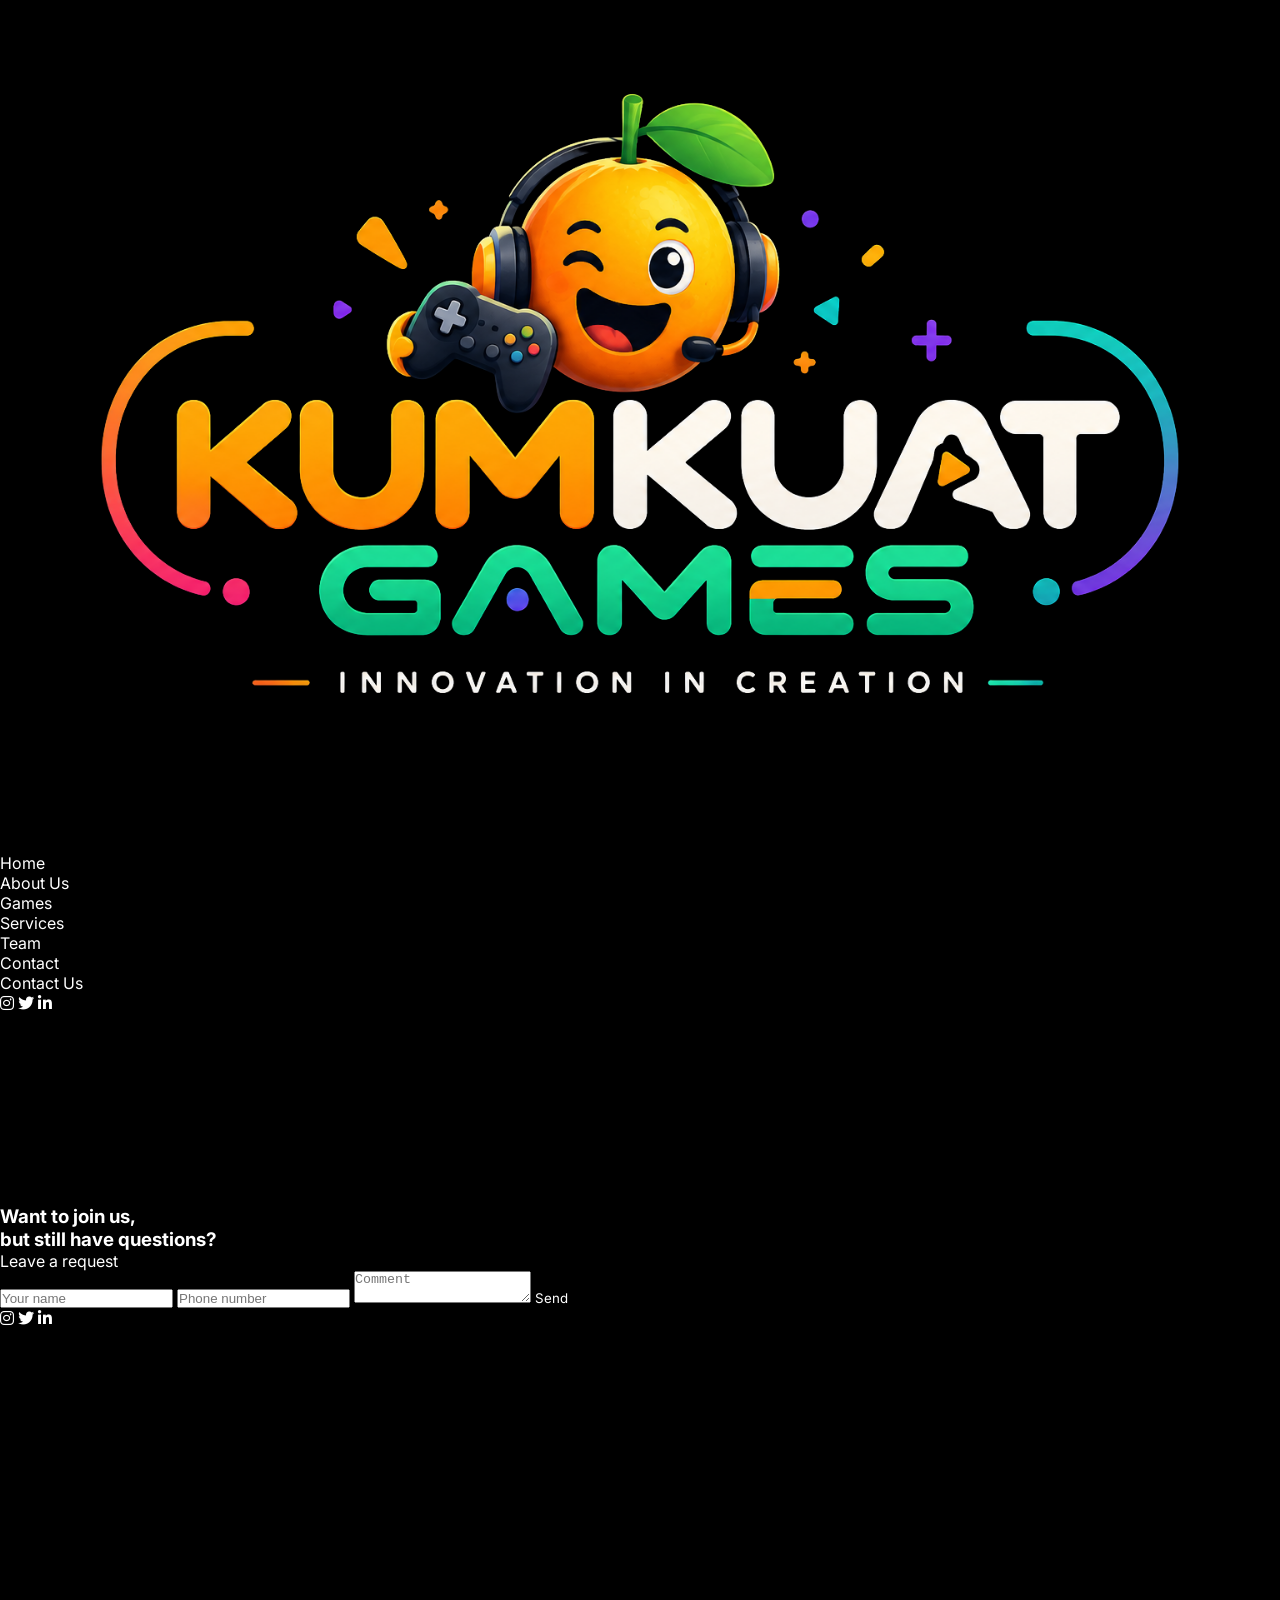
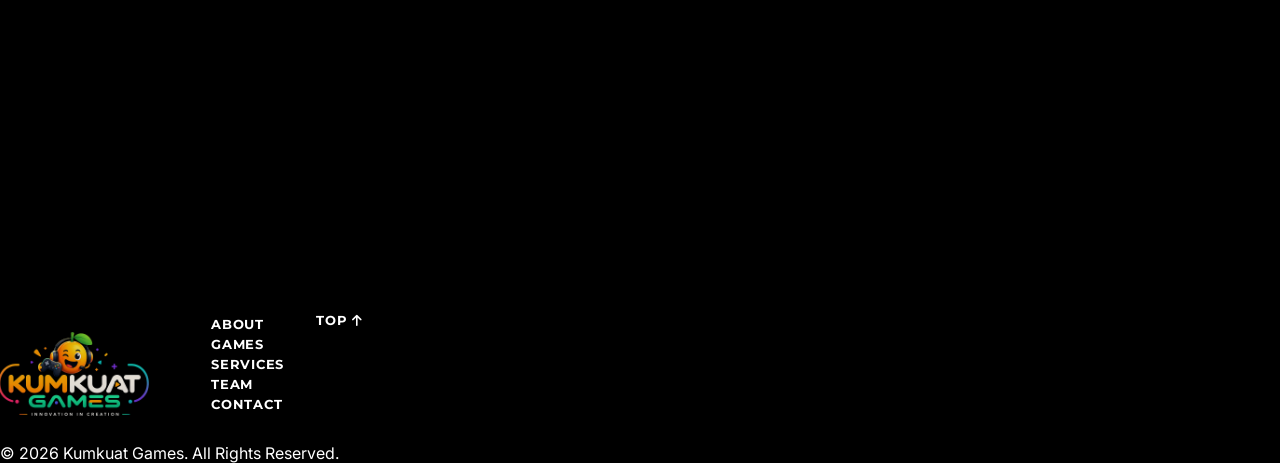
<file: contact.html>
<!DOCTYPE html>
<html lang="en">
<head>
    <meta charset="UTF-8">
    <meta name="viewport" content="width=device-width, initial-scale=1.0">
    <title>Kumkuat Games - Contact</title>
    <link rel="stylesheet" href="style.css">
    <link href="https://fonts.googleapis.com/css2?family=Outfit:wght@300;400;600;800&family=Inter:wght@400;500;700&display=swap" rel="stylesheet">
    <link rel="stylesheet" href="https://cdnjs.cloudflare.com/ajax/libs/font-awesome/6.4.0/css/all.min.css">
</head>
<body>
    <div class="overlay"></div>
    <div class="background-animation"></div>

    <header id="navbar">
        <div class="logo">
            <a href="index.html"><img src="./assets/images/kumkuat-logo.png" alt="Kumkuat Games Logo"></a>
        </div>
        <nav>
            <ul>
                <li><a href="index.html">Home</a></li>
                <li><a href="about.html">About Us</a></li>
                <li><a href="games.html">Games</a></li>
                <li><a href="services.html">Services</a></li>
                <li><a href="team.html">Team</a></li>
                <li><a href="contact.html">Contact</a></li>
            </ul>
        </nav>
        <a href="contact.html" class="btn-primary">Contact Us</a>
    </header>

    <div class="social-sidebar">
        <div class="line"></div>
        <a href="#"><i class="fa-brands fa-instagram"></i></a>
        <a href="#"><i class="fa-brands fa-twitter"></i></a>
        <a href="#"><i class="fa-brands fa-linkedin-in"></i></a>
        <div class="line"></div>
    </div>

    <!-- CONTACT SECTION -->
    <section class="contact-section page-section" style="padding-top: 12rem; min-height: 100vh;">
        <!-- New bottom section matching the visual -->
        <div class="contact-bg-img"></div>
        <div class="section-container" style="position: relative; z-index: 2;">
            <div class="contact-wrapper scroll-animate fade-right">
                <div class="contact-form-container glass-panel">
                    <h3>Want to join us,<br>but still have questions?</h3>
                    <p>Leave a request</p>
                    <form class="contact-form">
                        <input type="text" placeholder="Your name" required>
                        <input type="tel" placeholder="Phone number" required>
                        <textarea placeholder="Comment" rows="2"></textarea>
                        <button type="submit" class="btn-primary full-width">Send</button>
                    </form>
                </div>
                <div class="social-links-footer bottom-right-socials scroll-animate fade-left delay-2">
                    <a href="#"><i class="fa-brands fa-instagram"></i></a>
                    <a href="#"><i class="fa-brands fa-twitter"></i></a>
                    <a href="#"><i class="fa-brands fa-linkedin-in"></i></a>
                </div>
            </div>
        </div>
    </section>

    <footer>
        <div class="footer-nav">
            <div class="logo">
                <img src="./assets/images/kumkuat-logo.png" alt="Kumkuat Games Logo" class="footer-logo">
            </div>
            <nav>
                <ul>
                    <li><a href="about.html">About</a></li>
                    <li><a href="games.html">Games</a></li>
                    <li><a href="services.html">Services</a></li>
                    <li><a href="team.html">Team</a></li>
                    <li><a href="contact.html">Contact</a></li>
                </ul>
            </nav>
            <a href="#" class="btn-primary sm-btn">Top <i class="fa-solid fa-arrow-up"></i></a>
        </div>
        <div class="footer-bottom">
            <p>&copy; 2026 Kumkuat Games. All Rights Reserved.</p>
        </div>
    </footer>

    <script src="script.js"></script>
</body>
</html>
</file>
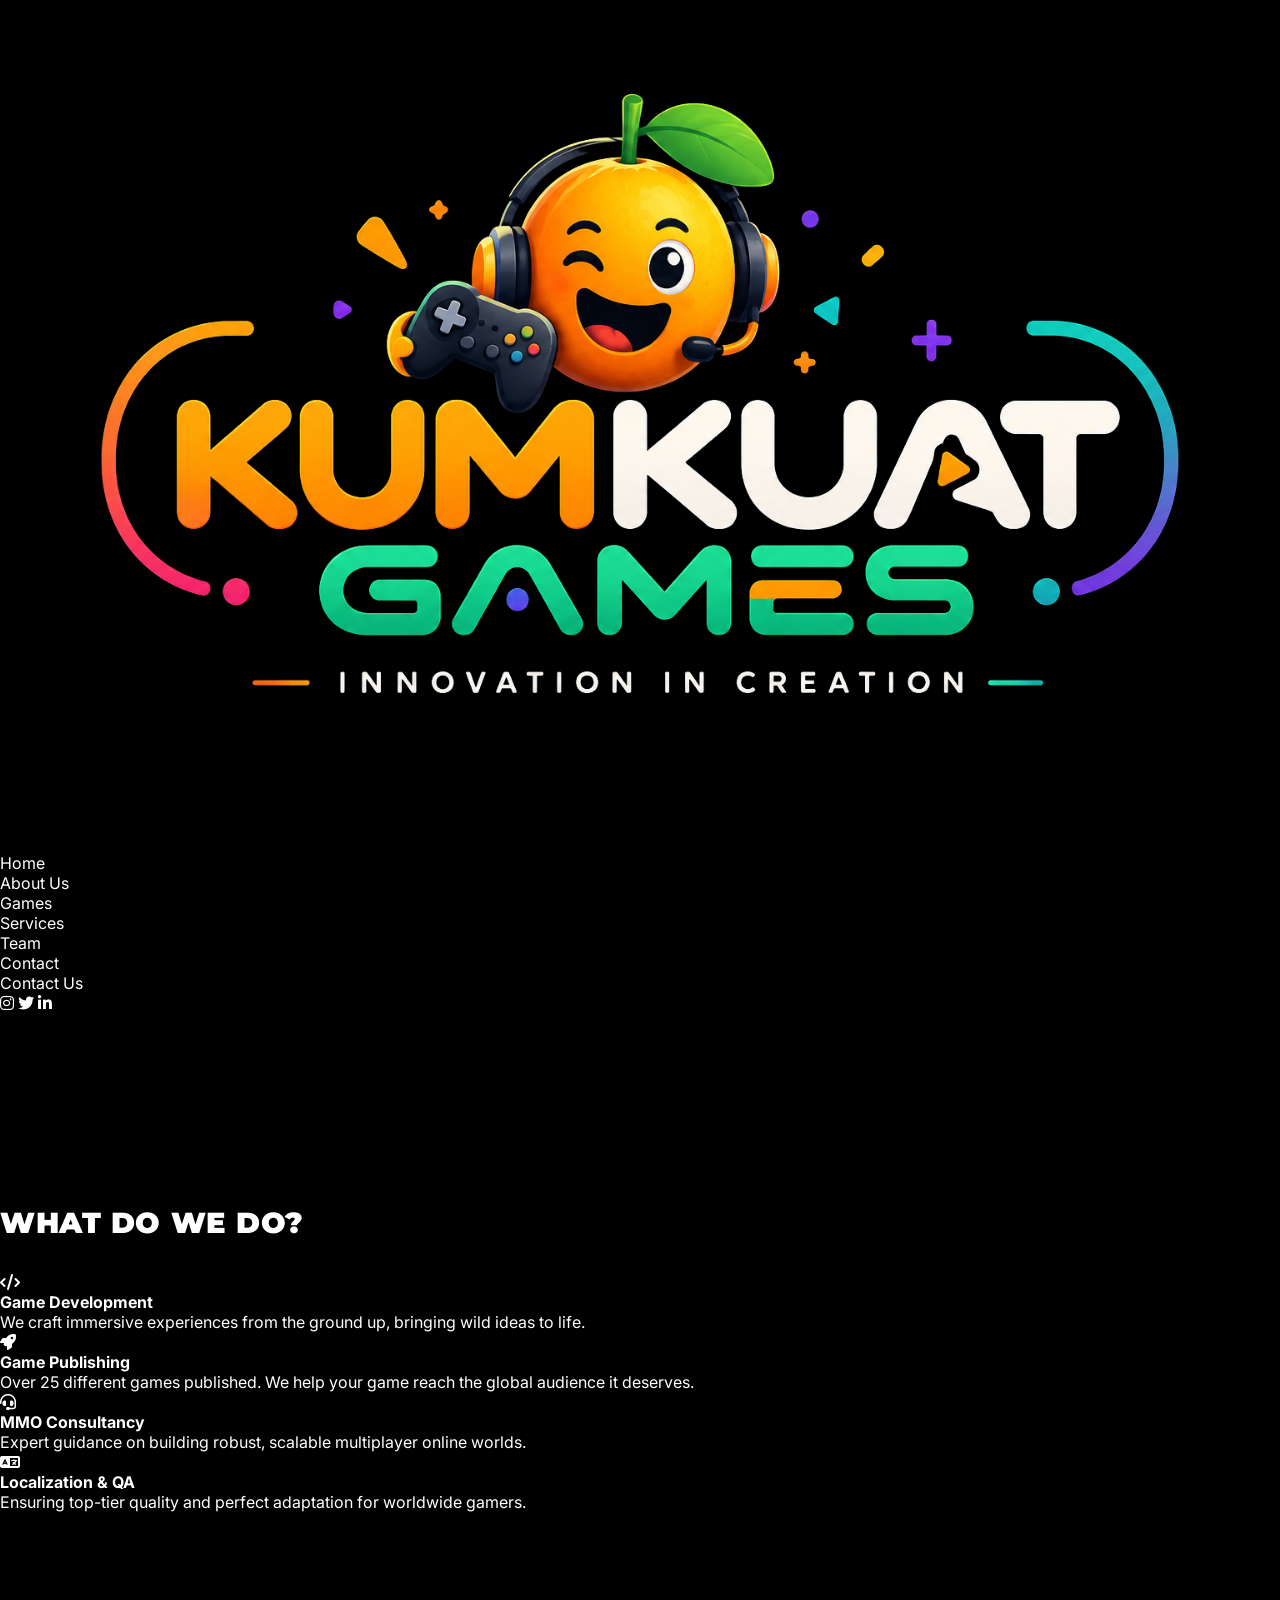
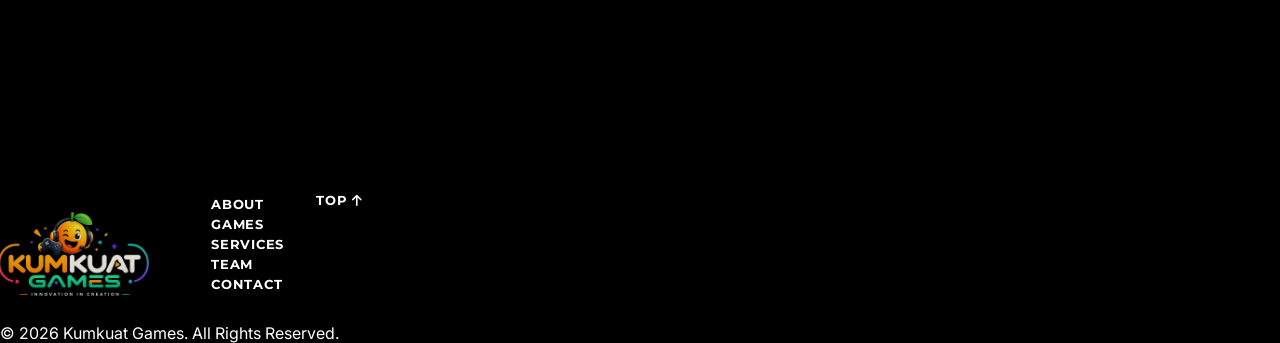
<file: services.html>
<!DOCTYPE html>
<html lang="en">
<head>
    <meta charset="UTF-8">
    <meta name="viewport" content="width=device-width, initial-scale=1.0">
    <title>Kumkuat Games - Services</title>
    <link rel="stylesheet" href="style.css">
    <link href="https://fonts.googleapis.com/css2?family=Outfit:wght@300;400;600;800&family=Inter:wght@400;500;700&display=swap" rel="stylesheet">
    <link rel="stylesheet" href="https://cdnjs.cloudflare.com/ajax/libs/font-awesome/6.4.0/css/all.min.css">
</head>
<body>
    <div class="overlay"></div>
    <div class="background-animation"></div>

    <header id="navbar">
        <div class="logo">
            <a href="index.html"><img src="./assets/images/kumkuat-logo.png" alt="Kumkuat Games Logo"></a>
        </div>
        <nav>
            <ul>
                <li><a href="index.html">Home</a></li>
                <li><a href="about.html">About Us</a></li>
                <li><a href="games.html">Games</a></li>
                <li><a href="services.html">Services</a></li>
                <li><a href="team.html">Team</a></li>
                <li><a href="contact.html">Contact</a></li>
            </ul>
        </nav>
        <a href="contact.html" class="btn-primary">Contact Us</a>
    </header>

    <div class="social-sidebar">
        <div class="line"></div>
        <a href="#"><i class="fa-brands fa-instagram"></i></a>
        <a href="#"><i class="fa-brands fa-twitter"></i></a>
        <a href="#"><i class="fa-brands fa-linkedin-in"></i></a>
        <div class="line"></div>
    </div>

    <!-- SERVICES SECTION -->
    <section class="page-section" style="padding-top: 12rem; min-height: calc(100vh - 120px);">
        <div class="section-container">
            <div class="section-header scroll-animate fade-up">
                <h2 class="section-title">What Do We Do?</h2>
                <div class="underline"></div>
            </div>
            <div class="services-grid">
                <div class="service-card scroll-animate fade-up delay-1">
                    <i class="fa-solid fa-code"></i>
                    <h4>Game Development</h4>
                    <p>We craft immersive experiences from the ground up, bringing wild ideas to life.</p>
                </div>
                <div class="service-card scroll-animate fade-up delay-2">
                    <i class="fa-solid fa-rocket"></i>
                    <h4>Game Publishing</h4>
                    <p>Over 25 different games published. We help your game reach the global audience it deserves.</p>
                </div>
                <div class="service-card scroll-animate fade-up delay-3">
                    <i class="fa-solid fa-headset"></i>
                    <h4>MMO Consultancy</h4>
                    <p>Expert guidance on building robust, scalable multiplayer online worlds.</p>
                </div>
                <div class="service-card scroll-animate fade-up delay-4">
                    <i class="fa-solid fa-language"></i>
                    <h4>Localization & QA</h4>
                    <p>Ensuring top-tier quality and perfect adaptation for worldwide gamers.</p>
                </div>
            </div>
        </div>
    </section>

    <footer>
        <div class="footer-nav">
            <div class="logo">
                <img src="./assets/images/kumkuat-logo.png" alt="Kumkuat Games Logo" class="footer-logo">
            </div>
            <nav>
                <ul>
                    <li><a href="about.html">About</a></li>
                    <li><a href="games.html">Games</a></li>
                    <li><a href="services.html">Services</a></li>
                    <li><a href="team.html">Team</a></li>
                    <li><a href="contact.html">Contact</a></li>
                </ul>
            </nav>
            <a href="#" class="btn-primary sm-btn">Top <i class="fa-solid fa-arrow-up"></i></a>
        </div>
        <div class="footer-bottom">
            <p>&copy; 2026 Kumkuat Games. All Rights Reserved.</p>
        </div>
    </footer>

    <script src="script.js"></script>
</body>
</html>
</file>
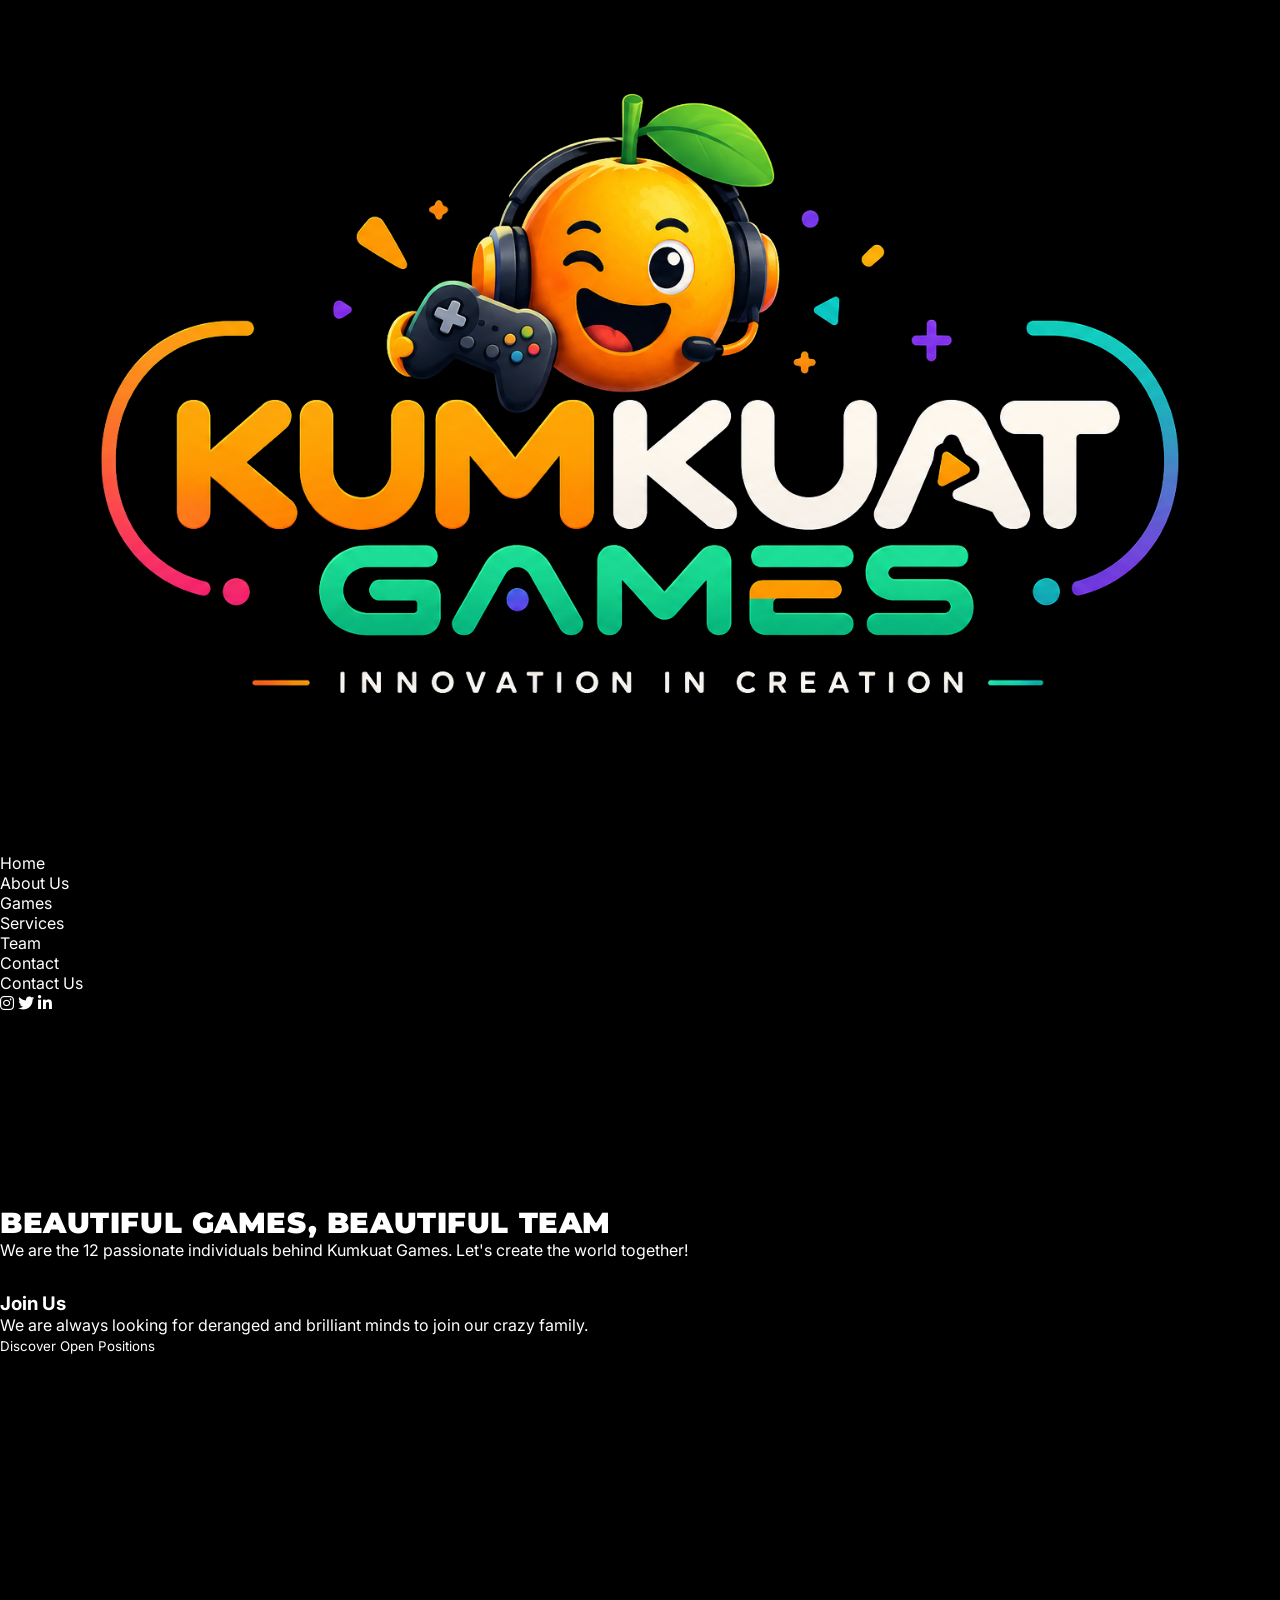
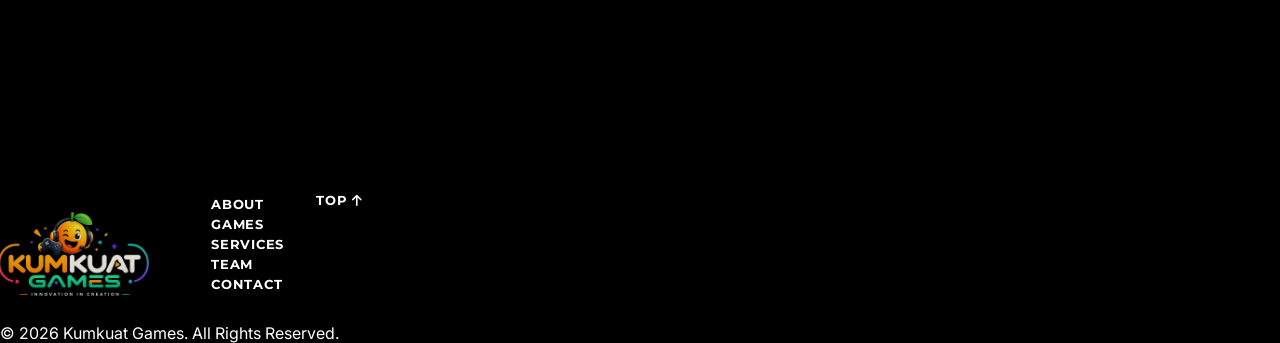
<file: team.html>
<!DOCTYPE html>
<html lang="en">
<head>
    <meta charset="UTF-8">
    <meta name="viewport" content="width=device-width, initial-scale=1.0">
    <title>Kumkuat Games - Team</title>
    <link rel="stylesheet" href="style.css">
    <link href="https://fonts.googleapis.com/css2?family=Outfit:wght@300;400;600;800&family=Inter:wght@400;500;700&display=swap" rel="stylesheet">
    <link rel="stylesheet" href="https://cdnjs.cloudflare.com/ajax/libs/font-awesome/6.4.0/css/all.min.css">
</head>
<body>
    <div class="overlay"></div>
    <div class="background-animation"></div>

    <header id="navbar">
        <div class="logo">
            <a href="index.html"><img src="./assets/images/kumkuat-logo.png" alt="Kumkuat Games Logo"></a>
        </div>
        <nav>
            <ul>
                <li><a href="index.html">Home</a></li>
                <li><a href="about.html">About Us</a></li>
                <li><a href="games.html">Games</a></li>
                <li><a href="services.html">Services</a></li>
                <li><a href="team.html">Team</a></li>
                <li><a href="contact.html">Contact</a></li>
            </ul>
        </nav>
        <a href="contact.html" class="btn-primary">Contact Us</a>
    </header>

    <div class="social-sidebar">
        <div class="line"></div>
        <a href="#"><i class="fa-brands fa-instagram"></i></a>
        <a href="#"><i class="fa-brands fa-twitter"></i></a>
        <a href="#"><i class="fa-brands fa-linkedin-in"></i></a>
        <div class="line"></div>
    </div>

    <!-- TEAM SECTION -->
    <section class="page-section bg-darker" style="padding-top: 12rem; min-height: calc(100vh - 120px);">
        <div class="section-container">
            <div class="section-header center scroll-animate fade-up">
                <h2 class="section-title">Beautiful Games, Beautiful Team</h2>
                <div class="underline center-line"></div>
                <p class="section-subtitle">We are the 12 passionate individuals behind Kumkuat Games. Let's create the world together!</p>
            </div>
            
            <div class="join-us-banner scroll-animate scale-in">
                <h3>Join Us</h3>
                <p>We are always looking for deranged and brilliant minds to join our crazy family.</p>
                <button class="btn-primary mt-2">Discover Open Positions</button>
            </div>
        </div>
    </section>

    <footer>
        <div class="footer-nav">
            <div class="logo">
                <img src="./assets/images/kumkuat-logo.png" alt="Kumkuat Games Logo" class="footer-logo">
            </div>
            <nav>
                <ul>
                    <li><a href="about.html">About</a></li>
                    <li><a href="games.html">Games</a></li>
                    <li><a href="services.html">Services</a></li>
                    <li><a href="team.html">Team</a></li>
                    <li><a href="contact.html">Contact</a></li>
                </ul>
            </nav>
            <a href="#" class="btn-primary sm-btn">Top <i class="fa-solid fa-arrow-up"></i></a>
        </div>
        <div class="footer-bottom">
            <p>&copy; 2026 Kumkuat Games. All Rights Reserved.</p>
        </div>
    </footer>

    <script src="script.js"></script>
</body>
</html>
</file>
<file: style.css>
@import url('https://fonts.googleapis.com/css2?family=Montserrat:wght@500;700;800;900&family=Inter:wght@400;500;600;700&display=swap');

/* ========== VARIABLES ========== */
:root {
    --bg-primary: #000000;
    --bg-secondary: #0a0a0a;
    --bg-tertiary: #141414;
    --bg-card: #0c0c0c;
    --text-primary: #ffffff;
    --text-secondary: #c4c4c4;
    --text-muted: #777777;
    --accent: #ff6600;
    --accent-hover: #ff8833;
    --border-subtle: rgba(255,255,255,0.1);
    --border-hover: rgba(255,255,255,0.3);
    --font-body: 'Inter', -apple-system, BlinkMacSystemFont, sans-serif;
    --font-heading: 'Montserrat', sans-serif;
    --font-nav: 'Montserrat', sans-serif;
    --header-h: 100px;
    --transition: 0.3s cubic-bezier(0.4, 0, 0.2, 1);
}

/* ========== LIGHT THEME ========== */
:root.light-theme {
    --bg-primary: #ffffff;
    --bg-secondary: #f4f4f5;
    --bg-tertiary: #e4e4e7;
    --bg-card: #ffffff;
    --text-primary: #000000;
    --text-secondary: #3f3f46;
    --text-muted: #71717a;
    --border-subtle: rgba(0,0,0,0.1);
    --border-hover: rgba(0,0,0,0.3);
}
:root.light-theme .logo-img,
:root.light-theme .footer-logo {
    filter: invert(1);
}
/* ========== LIGHT THEME OVERLAYS ========== */
:root.light-theme .hero-slide-overlay {
    background: 
        radial-gradient(circle at center, transparent 40%, rgba(var(--v-rgb-light, 255, 255, 255), 0.2) 80%, rgba(var(--v-rgb-light, 255, 255, 255), 0.8) 100%),
        linear-gradient(to right, rgba(var(--v-rgb-light, 255, 255, 255), 0.95) 0%, rgba(var(--v-rgb-light, 255, 255, 255), 0) 40%),
        linear-gradient(to top, rgba(var(--v-rgb-light, 255, 255, 255), 0.95) 0%, rgba(var(--v-rgb-light, 255, 255, 255), 0) 30%),
        linear-gradient(to bottom, rgba(var(--v-rgb-light, 255, 255, 255), 0.95) 0%, rgba(var(--v-rgb-light, 255, 255, 255), 0) 15%);
}
:root.light-theme .featured-card-overlay {
    background: linear-gradient(to top, rgba(255,255,255,1) 0%, rgba(255,255,255,0) 100%);
}
:root.light-theme .cta-bg-overlay {
    background: rgba(255,255,255,0.85);
}
:root.light-theme .game-showcase-hover {
    background: rgba(255,255,255,0.95);
}
:root.light-theme .site-header.scrolled {
    background: rgba(255, 255, 255, 0.95);
    border-bottom: 1px solid var(--border-subtle);
}
:root.light-theme .mobile-menu {
    background: #ffffff;
}


/* ========== RESET ========== */
*, *::before, *::after { margin:0; padding:0; box-sizing:border-box; }
html { scroll-behavior: smooth; }
body {
    font-family: var(--font-body);
    background: var(--bg-primary);
    color: var(--text-primary);
    overflow-x: hidden;
    -webkit-font-smoothing: antialiased;
    -moz-osx-font-smoothing: grayscale;
}
a { text-decoration: none; color: inherit; }
button { border: none; background: none; cursor: pointer; font-family: var(--font-body); color: var(--text-primary); }
img { display: block; max-width: 100%; }
ul { list-style: none; }

/* ========== HEADER ========== */
.site-header {
    position: fixed; top: 0; left: 0; width: 100%; height: var(--header-h);
    background: transparent;
    z-index: 1000; display: flex; align-items: center; justify-content: space-between;
    padding: 0 2.5rem;
    border-bottom: 1px solid transparent;
    transition: background 0.4s ease, border-color 0.4s ease, backdrop-filter 0.4s ease;
}
.site-header.scrolled {
    background: rgba(0, 0, 0, 0.9);
    backdrop-filter: blur(20px); -webkit-backdrop-filter: blur(20px);
    border-bottom-color: rgba(255,255,255,0.06);
}

.header-left { display: flex; align-items: center; }
.logo-img { height: 65px; width: auto; object-fit: contain; transition: all var(--transition); transform: scale(1.15) translateY(2px); transform-origin: left center; opacity: 0.9; }
.logo-img:hover { opacity: 1; }

.header-nav { display: flex; align-items: center; }
.nav-list { display: flex; gap: 0; align-items: center; }
.nav-item { position: relative; }
.nav-link {
    display: flex; align-items: center; gap: 5px; padding: 0 1.1rem; height: var(--header-h);
    font-family: var(--font-nav); font-size: 0.8rem; font-weight: 700; text-transform: uppercase;
    letter-spacing: 0.05em; color: var(--text-primary); transition: color var(--transition);
    line-height: var(--header-h);
}
.nav-link:hover { color: var(--text-secondary); }
.nav-arrow { font-size: 0.5em; transition: transform var(--transition); margin-left: 2px; }
.nav-item.has-dropdown:hover .nav-arrow { transform: rotate(180deg); }

/* Nav Dropdown */
.nav-dropdown {
    position: absolute; top: var(--header-h); left: 50%; transform: translateX(-50%);
    background: var(--bg-primary); border: 1px solid rgba(255,255,255,0.06);
    border-top: none; border-radius: 0 0 6px 6px;
    padding: 1.5rem; width: 560px; opacity: 0; visibility: hidden; pointer-events: none;
    transition: opacity 0.2s, visibility 0.2s;
    box-shadow: 0 20px 60px rgba(0,0,0,0.8);
}
.nav-item.has-dropdown:hover .nav-dropdown {
    opacity: 1; visibility: visible; pointer-events: all;
}
.dropdown-inner { display: grid; grid-template-columns: repeat(4, 1fr); gap: 1rem; margin-bottom: 1rem; }
.dropdown-game-card { text-align: center; transition: transform var(--transition); }
.dropdown-game-card:hover { transform: translateY(-4px); }
.dropdown-game-card img {
    width: 100%; aspect-ratio: 3/4; object-fit: cover; border-radius: 4px; margin-bottom: 0.5rem;
    border: 2px solid transparent; transition: border-color var(--transition);
}
.dropdown-game-card:hover img { border-color: var(--text-primary); }
.dropdown-game-card span {
    font-family: var(--font-nav); font-size: 0.75rem; font-weight: 700; text-transform: uppercase;
    letter-spacing: 0.06em;
}
.dropdown-viewall {
    display: block; text-align: center; padding: 0.75rem; font-family: var(--font-nav);
    font-size: 0.8rem; font-weight: 700; text-transform: uppercase; letter-spacing: 0.08em;
    color: var(--text-secondary); border-top: 1px solid var(--border-subtle);
    transition: color var(--transition);
}
.dropdown-viewall:hover { color: var(--text-primary); }

.header-right { display: flex; align-items: center; gap: 0.75rem; }
.header-btn-outline {
    padding: 0.45rem 1.2rem; border: 1.5px solid var(--text-primary); border-radius: 20px;
    background: transparent; color: var(--text-primary);
    font-family: var(--font-nav); font-size: 0.8rem; font-weight: 700; text-transform: uppercase;
    letter-spacing: 0.06em; transition: all var(--transition);
}
.header-btn-outline:hover { background: var(--text-primary); color: var(--bg-primary); }
.header-icon-btn { font-size: 1rem; padding: 0.5rem; transition: color var(--transition); }
.header-icon-btn:hover { color: var(--text-muted); }
.header-user-btn {
    width: 30px; height: 30px; border-radius: 50%; background: var(--text-primary);
    color: var(--bg-primary); display: flex; align-items: center; justify-content: center;
    font-size: 0.8rem; transition: background var(--transition);
}
.header-user-btn:hover { background: var(--text-secondary); }
.hamburger-btn { display: none; font-size: 1.3rem; }

/* ========== SEARCH OVERLAY ========== */
.search-overlay {
    position: fixed; top: 0; left: 0; width: 100%; height: 100%;
    background: rgba(0,0,0,0.92); backdrop-filter: blur(12px); z-index: 2000;
    opacity: 0; visibility: hidden; transition: opacity 0.3s, visibility 0.3s;
    display: flex; align-items: flex-start; justify-content: center; padding-top: 140px;
}
.search-overlay.active { opacity: 1; visibility: visible; }
.search-bar-container { width: 100%; max-width: 650px; padding: 0 2rem; }
.search-bar {
    display: flex; align-items: center; gap: 1rem; background: var(--bg-tertiary);
    border: 1px solid var(--border-subtle); border-radius: 0; padding: 1rem 1.5rem;
}
.search-icon { font-size: 1.1rem; color: var(--text-muted); }
.search-bar input {
    flex: 1; background: none; border: none; outline: none; color: var(--text-primary);
    font-size: 1rem; font-family: var(--font-body);
}
.search-bar input::placeholder { color: var(--text-muted); }
.search-close-btn { font-size: 1.2rem; color: var(--text-secondary); transition: color var(--transition); }
.search-close-btn:hover { color: var(--text-primary); }

/* ========== MOBILE MENU ========== */
.mobile-menu {
    position: fixed; top: 0; left: 0; width: 100%; height: 100vh;
    background: var(--bg-primary); z-index: 1500; transform: translateX(-100%);
    transition: transform 0.4s cubic-bezier(0.4, 0, 0.2, 1);
    display: flex; flex-direction: column;
}
.mobile-menu.active { transform: translateX(0); }
.mobile-menu-inner {
    padding: calc(var(--header-h) + 2rem) 2rem 2rem; flex: 1;
    display: flex; flex-direction: column; justify-content: space-between;
}
.mobile-nav-list li a {
    display: block; padding: 1.25rem 0;
    font-family: var(--font-heading); font-size: 2.2rem; text-transform: uppercase;
    letter-spacing: 0.05em; border-bottom: 1px solid var(--border-subtle);
    transition: color var(--transition), padding-left var(--transition);
}
.mobile-nav-list li a:hover { color: var(--text-secondary); padding-left: 1rem; }
.mobile-menu-socials { display: flex; gap: 1.5rem; padding: 2rem 0; }
.mobile-menu-socials a { font-size: 1.5rem; color: var(--text-secondary); transition: color var(--transition); }
.mobile-menu-socials a:hover { color: var(--text-primary); }

/* ========== HERO CAROUSEL ========== */
.hero-carousel { position: relative; width: 100%; height: 100vh; overflow: hidden; background: #000; }
.hero-slides-wrapper { position: relative; width: 100%; height: 100%; }
.hero-slide {
    position: absolute; inset: 0; opacity: 0; transition: opacity 1s ease;
    display: flex; align-items: flex-end; z-index: 1;
    --v-rgb: 0, 0, 0; /* Default vignette color */
}
.hero-slide.active { opacity: 1; z-index: 2; }
.hero-slide-bg {
    position: absolute; inset: 0; background-size: cover; background-position: center;
    background-image: var(--bg-desktop);
    transition: transform 8s linear;
}
.hero-slide.active .hero-slide-bg { transform: scale(1.03); }
.hero-slide-overlay {
    position: absolute; inset: 0;
    background: 
        radial-gradient(circle at center, transparent 20%, rgba(var(--v-rgb), 0.5) 80%, rgba(var(--v-rgb), 0.9) 100%),
        linear-gradient(to right, rgba(var(--v-rgb), 0.9) 0%, rgba(var(--v-rgb), 0.6) 25%, rgba(var(--v-rgb), 0) 60%),
        linear-gradient(to top, rgba(var(--v-rgb), 0.9) 0%, rgba(var(--v-rgb), 0.6) 20%, rgba(var(--v-rgb), 0) 50%);
}
.hero-slide-content {
    position: relative; z-index: 3; padding: 5rem 4rem; max-width: 850px;
    opacity: 0; transform: translateY(30px);
    transition: opacity 0.6s 0.3s, transform 0.6s 0.3s cubic-bezier(0.4, 0, 0.2, 1);
}
.hero-slide.active .hero-slide-content { opacity: 1; transform: translateY(0); }
.hero-game-logo-area { margin-bottom: 0.5rem; }
.hero-label {
    display: inline-block; font-family: var(--font-nav); font-size: 0.85rem; font-weight: 700;
    text-transform: uppercase; letter-spacing: 0.2em; color: var(--text-secondary); margin-bottom: 1rem;
}
.hero-title {
    font-family: var(--font-heading); font-size: clamp(2rem, 3.5vw, 3rem);
    font-weight: 900; line-height: 1.1;
    text-transform: none; letter-spacing: -0.01em; margin-bottom: 2rem;
}
.hero-actions { display: flex; gap: 1rem; flex-wrap: wrap; }
.hero-btn {
    display: inline-flex; align-items: center; justify-content: center; gap: 0.6rem;
    padding: 0.85rem 2.2rem; font-family: var(--font-nav); font-size: 0.9rem; font-weight: 700;
    text-transform: uppercase; letter-spacing: 0.08em; border-radius: 30px;
    transition: all var(--transition); border: 2px solid transparent;
}
.hero-btn-primary { background: var(--text-primary); color: var(--bg-primary); border-color: var(--text-primary); }
.hero-btn-primary:hover { background: transparent; color: var(--text-primary); }
.hero-btn-secondary { background: transparent; color: var(--text-primary); border: 2px solid var(--border-hover); }
.hero-btn-secondary:hover { border-color: var(--text-primary); background: rgba(255,255,255,0.08); }

/* Hero Controls */
.hero-controls {
    position: absolute; bottom: 4.5rem; right: 4rem; z-index: 10;
    display: flex; align-items: center; gap: 1rem;
}
.hero-pause-btn { font-size: 0.85rem; color: var(--text-muted); transition: color var(--transition); }
.hero-pause-btn:hover { color: var(--text-primary); }
.hero-indicators { display: flex; align-items: center; gap: 0.5rem; }
.hero-dot {
    width: 35px; height: 3px; border-radius: 2px; border: none;
    background: rgba(255,255,255,0.35); position: relative; overflow: hidden; transition: all var(--transition); cursor: pointer;
}
.hero-dot.active {
    width: 35px; border-radius: 2px; background: rgba(255,255,255,0.35);
}
.dot-progress {
    position: absolute; left: 0; top: 0; height: 100%; width: 0;
    background: var(--text-primary); border-radius: inherit;
}
.hero-dot.active .dot-progress { animation: dotFill 6s linear forwards; }
@keyframes dotFill { from { width: 0; } to { width: 100%; } }

/* ========== FEATURED BANNER ========== */
.featured-banner-section { padding: 0 0.5rem 0; background: var(--bg-primary); }
.featured-grid { display: grid; grid-template-columns: 2fr 1fr; gap: 4px; max-width: 100%; margin: 0 auto; }
.featured-side { display: grid; gap: 4px; }
.featured-card {
    position: relative; overflow: hidden; border-radius: 0; display: block; cursor: pointer;
}
.featured-card img { width: 100%; height: 100%; object-fit: cover; transition: transform 0.6s ease; }
.featured-card:hover img { transform: scale(1.04); }
.featured-card-overlay {
    position: absolute; bottom: 0; left: 0; right: 0; padding: 2rem;
    background: linear-gradient(to top, rgba(0,0,0,0.95) 0%, rgba(0,0,0,0) 100%);
}
.featured-card-label {
    font-family: var(--font-nav); font-size: 0.7rem; font-weight: 700; text-transform: uppercase;
    letter-spacing: 0.12em; color: var(--text-muted); margin-bottom: 0.5rem; display: block;
}
.featured-card-title {
    font-family: var(--font-heading); font-size: 1.05rem; font-weight: 800; line-height: 1.3;
    text-transform: uppercase; letter-spacing: 0em;
}
.featured-big { height: 480px; }
.featured-big .featured-card-title { font-size: 1.5rem; }
.featured-small { height: 238px; }

/* ========== CONTENT SECTIONS ========== */
.content-section { padding: 5rem 2.5rem; }
.section-container { max-width: 1400px; margin: 0 auto; }
.section-header { margin-bottom: 2rem; }
.section-title {
    font-family: var(--font-heading); font-size: 1.8rem; font-weight: 900;
    text-transform: uppercase; letter-spacing: 0.02em;
}

/* ========== MOBILE APPS SECTION ========== */
.mobile-apps-section {
    background: var(--bg-secondary); overflow: hidden;
}
.app-showcase {
    display: flex; flex-direction: column; align-items: center; text-align: center; gap: 3rem;
}
.app-logo {
    height: 90px; width: auto; object-fit: contain; margin: 0 auto 1.5rem;
    border-radius: 20px; box-shadow: 0 8px 24px rgba(0,0,0,0.4);
}
.app-title {
    font-family: var(--font-heading); font-size: 2.5rem; font-weight: 800; text-transform: uppercase; margin-bottom: 1rem;
}
.app-desc {
    color: var(--text-secondary); max-width: 600px; margin: 0 auto 2rem; line-height: 1.6;
}
.app-actions {
    display: flex; gap: 1rem; justify-content: center;
}
.app-mockup-wrapper {
    display: flex; align-items: center; justify-content: center; position: relative;
    width: 100%; max-width: 1000px; height: 650px; margin: 0 auto;
}
.mockup-phone {
    position: relative; z-index: 5; height: 100%; display: flex; justify-content: center;
}
.phone-frame {
    height: 100%; width: auto; position: relative; z-index: 2; pointer-events: none;
}
.phone-screen-content {
    position: absolute; top: 2.2%; left: 4.8%; width: 90.4%; height: 95.6%; z-index: 1;
    border-radius: 35px; overflow: hidden; background: #000;
}
.phone-screen-content::after {
    content: ''; position: absolute; inset: 0; pointer-events: none;
    box-shadow: inset 0 0 15px 10px rgba(0,0,0,0.9);
    border-radius: 35px;
}
.phone-screen-content img {
    width: 100%; height: 100%; object-fit: cover;
}
.mockup-screen {
    position: absolute; height: 75%; width: auto; aspect-ratio: 9/19.5; border-radius: 20px; overflow: hidden;
    box-shadow: 0 10px 50px rgba(0,0,0,0.8); z-index: 1; transition: transform var(--transition), opacity var(--transition);
}
.mockup-screen img {
    width: 100%; height: 100%; object-fit: cover; opacity: 0.5; transition: opacity var(--transition);
}
.mockup-screen:hover { z-index: 10; }
.mockup-screen:hover img { opacity: 1; }

.left-screen { left: 5%; transform: perspective(1200px) rotateY(15deg) scale(0.9); }
.right-screen { right: 5%; transform: perspective(1200px) rotateY(-15deg) scale(0.9); }
.left-screen:hover { transform: perspective(1200px) rotateY(0deg) scale(1.05); }
.right-screen:hover { transform: perspective(1200px) rotateY(0deg) scale(1.05); }

.mockup-arrow {
    position: absolute; top: 50%; transform: translateY(-50%); z-index: 20;
    width: 50px; height: 50px; border-radius: 50%; background: rgba(0,0,0,0.6);
    color: #fff; font-size: 1.2rem; display: flex; align-items: center; justify-content: center;
    border: 1px solid rgba(255,255,255,0.1); transition: all var(--transition);
}
.mockup-arrow:hover { background: var(--accent); border-color: var(--accent); color: #fff; }
.prev-arrow { left: 2rem; }
.next-arrow { right: 2rem; }

/* Dark Sleep Coming Soon */
.coming-soon-badge {
    display: inline-block; padding: 0.5rem 1.5rem; border: 1px solid var(--accent);
    color: var(--accent); font-family: var(--font-nav); font-weight: 700; text-transform: uppercase;
    letter-spacing: 0.1em; border-radius: 30px; margin-top: 1rem;
}
.coming-soon-content {
    display: flex; flex-direction: column; align-items: center; justify-content: center;
    background: #0a0a0a; gap: 1.5rem;
}
.coming-soon-logo {
    width: 60% !important; height: auto !important; object-fit: contain !important; opacity: 0.7;
}
.coming-soon-content span {
    font-family: var(--font-nav); color: var(--accent); font-weight: 700; letter-spacing: 0.1em; text-transform: uppercase;
}

/* Newswire Grid — Rockstar style: big left + stacked right */
.newswire-grid { display: grid; grid-template-columns: repeat(3, 1fr); gap: 4px; }
.news-card {
    display: block; background: var(--bg-card); border-radius: 0; overflow: hidden;
    border: none; transition: transform var(--transition), box-shadow var(--transition);
}
.news-card:hover { transform: translateY(-4px); box-shadow: 0 12px 30px rgba(0,0,0,0.6); }
.news-card-img { overflow: hidden; }
.news-card-img img { width: 100%; height: 200px; object-fit: cover; transition: transform 0.5s ease; }
.news-card:hover .news-card-img img { transform: scale(1.05); }
.news-card-body { padding: 1.25rem; }
.news-card-meta { display: flex; justify-content: space-between; align-items: center; margin-bottom: 0.6rem; }
.news-game-tag {
    font-family: var(--font-nav); font-size: 0.7rem; font-weight: 700;
    text-transform: uppercase; letter-spacing: 0.1em; color: var(--text-muted);
}
.news-date { font-size: 0.7rem; color: var(--text-muted); font-weight: 500; }
.news-card-title {
    font-family: var(--font-nav); font-size: 1.05rem; font-weight: 700; line-height: 1.35;
    color: var(--text-primary); text-transform: uppercase; letter-spacing: 0.02em;
}

/* Games Showcase */
.games-showcase-section { background: var(--bg-secondary); }
.games-showcase-grid { display: grid; grid-template-columns: repeat(4, 1fr); gap: 1.5rem; }
.game-showcase-card { display: block; transition: transform var(--transition); }
.game-showcase-card:hover { transform: translateY(-6px); }
.game-showcase-img {
    position: relative; border-radius: 4px; overflow: hidden; aspect-ratio: 3/4;
    border: 2px solid transparent; transition: border-color var(--transition);
}
.game-showcase-card:hover .game-showcase-img { border-color: var(--text-primary); }
.game-showcase-img img { width: 100%; height: 100%; object-fit: cover; object-position: top; transition: transform 0.6s ease; }
.game-showcase-card:hover .game-showcase-img img { transform: scale(1.05); }
.game-showcase-hover {
    position: absolute; inset: 0; background: rgba(0,0,0,0.85); backdrop-filter: blur(4px);
    display: flex; flex-direction: column; justify-content: center; align-items: center;
    padding: 1.5rem; text-align: center; opacity: 0; transition: opacity var(--transition);
}
.game-showcase-card:hover .game-showcase-hover { opacity: 1; }
.game-hover-tag {
    font-family: var(--font-nav); font-size: 0.7rem; font-weight: 700;
    text-transform: uppercase; letter-spacing: 0.12em; color: var(--text-muted); margin-bottom: 0.75rem;
}
.game-hover-desc { font-size: 0.85rem; color: var(--text-secondary); line-height: 1.5; margin-bottom: 1.5rem; }
.game-hover-cta {
    font-family: var(--font-nav); font-size: 0.8rem; font-weight: 700;
    text-transform: uppercase; color: var(--text-primary);
    display: flex; align-items: center; gap: 0.5rem;
}
.game-showcase-name {
    margin-top: 0.85rem; font-family: var(--font-nav); font-size: 0.85rem; font-weight: 700;
    text-transform: uppercase; letter-spacing: 0.06em;
}

/* Video Grid */
.video-grid { display: grid; grid-template-columns: 2fr 1fr; gap: 1.5rem; }
.video-card { position: relative; cursor: pointer; }
.video-card:hover .video-thumbnail img { transform: scale(1.04); }
.video-thumbnail { position: relative; border-radius: 0; overflow: hidden; }
.video-thumbnail img { width: 100%; aspect-ratio: 16/9; object-fit: cover; transition: transform 0.5s ease; }
.video-play-overlay {
    position: absolute; inset: 0; display: flex; align-items: center; justify-content: center;
    background: rgba(0,0,0,0.25); transition: background var(--transition);
}
.video-card:hover .video-play-overlay { background: rgba(0,0,0,0.1); }
.video-play-btn {
    width: 56px; height: 56px; border-radius: 50%; background: var(--text-primary);
    display: flex; align-items: center; justify-content: center; color: var(--bg-primary);
    font-size: 1.1rem; transition: transform var(--transition), background var(--transition);
}
.video-card:hover .video-play-btn { transform: scale(1.1); background: var(--accent); color: #fff; }
.video-card-big .video-play-btn { width: 72px; height: 72px; font-size: 1.3rem; }
.video-info { padding: 0.85rem 0 0; }
.video-game-tag {
    font-family: var(--font-nav); font-size: 0.7rem; font-weight: 700;
    text-transform: uppercase; letter-spacing: 0.1em; color: var(--text-muted);
    display: block; margin-bottom: 0.35rem;
}
.video-info h3 {
    font-family: var(--font-nav); font-size: 1rem; font-weight: 700;
    text-transform: uppercase; letter-spacing: 0.02em;
}
.video-card-big .video-info h3 { font-size: 1.3rem; }
.video-card-big { grid-row: 1 / 4; }

/* CTA Section */
.cta-section { position: relative; padding: 8rem 2.5rem; text-align: center; overflow: hidden; }
.cta-bg-wrapper { position: absolute; inset: 0; }
.cta-bg-img { width: 100%; height: 100%; object-fit: cover; }
.cta-bg-overlay { position: absolute; inset: 0; background: rgba(0,0,0,0.85); }
.cta-content { position: relative; z-index: 2; max-width: 650px; margin: 0 auto; }
.cta-title {
    font-family: var(--font-heading); font-size: 2.5rem; font-weight: 900;
    text-transform: uppercase; margin-bottom: 1rem; letter-spacing: -0.01em;
}
.cta-subtitle { font-size: 1rem; color: var(--text-secondary); margin-bottom: 2.5rem; line-height: 1.6; }
.cta-actions { display: flex; gap: 1rem; justify-content: center; flex-wrap: wrap; }

/* View More Link */
.section-viewmore { margin-top: 2.5rem; text-align: center; }
.viewmore-link {
    display: inline-flex; align-items: center; gap: 0.5rem;
    font-family: var(--font-nav); font-size: 0.85rem; font-weight: 700;
    text-transform: uppercase; letter-spacing: 0.08em; color: var(--text-secondary);
    transition: color var(--transition), gap var(--transition);
}
.viewmore-link:hover { color: var(--text-primary); gap: 0.75rem; }

/* ========== FOOTER ========== */
.site-footer { background: var(--bg-primary); padding: 3.5rem 2.5rem; border-top: 1px solid rgba(255,255,255,0.06); }
.footer-container { max-width: 1400px; margin: 0 auto; }
.footer-top { display: flex; justify-content: space-between; align-items: center; margin-bottom: 1.5rem; }
.footer-nav { display: flex; gap: 2rem; }
.footer-nav a {
    font-family: var(--font-nav); font-size: 0.8rem; font-weight: 700;
    text-transform: uppercase; letter-spacing: 0.06em; transition: color var(--transition);
}
.footer-nav a:hover { color: var(--text-secondary); }
.footer-socials { display: flex; gap: 1.25rem; }
.footer-socials a { font-size: 1.15rem; color: var(--text-muted); transition: color var(--transition); }
.footer-socials a:hover { color: var(--text-primary); }
.footer-divider { height: 1px; background: rgba(255,255,255,0.06); margin-bottom: 1.5rem; }
.footer-bottom { display: flex; justify-content: space-between; align-items: center; }
.footer-logo-area { display: flex; align-items: center; gap: 2rem; }
.footer-logo { height: 130px; width: auto; object-fit: contain; opacity: 0.9; margin-left: -1rem; }
.footer-copyright { font-size: 0.72rem; color: var(--text-muted); }
.footer-legal { display: flex; gap: 1.5rem; }
.footer-legal a { font-size: 0.72rem; color: var(--text-muted); transition: color var(--transition); }
.footer-legal a:hover { color: var(--text-primary); }

/* ========== SCROLL REVEAL ========== */
.reveal-up { opacity: 0; transform: translateY(30px); transition: opacity 0.6s ease, transform 0.6s ease; }
.reveal-up.revealed { opacity: 1; transform: translateY(0); }

/* ========== RESPONSIVE ========== */
@media (max-width: 1200px) {
    .games-showcase-grid { grid-template-columns: repeat(2, 1fr); }
}
@media (max-width: 1024px) {
    .featured-grid { grid-template-columns: 1fr; }
    .featured-big { min-height: 350px; }
    .featured-side { grid-template-columns: repeat(2, 1fr); }
    .newswire-grid { grid-template-columns: repeat(2, 1fr); }
    .video-grid { grid-template-columns: 1fr; }
    .video-card-big { grid-row: auto; }
    .header-nav { display: none; }
    .header-btn-outline { display: none; }
    .hamburger-btn { display: flex; margin-right: auto; order: -1; font-size: 1.4rem; }
    .header-right { width: 100%; justify-content: flex-end; }
    .header-left { position: absolute; left: 50%; transform: translateX(-50%); z-index: 10; pointer-events: none; }
    .header-logo { pointer-events: auto; }
}
@media (max-width: 768px) {
    :root { --header-h: 60px; }
    .site-header { padding: 0 1rem; }
    .logo-img { height: 48px; transform: scale(1.25) translateY(2px); transform-origin: center center; margin-left: 0; }
    .hero-slide-bg { background-image: var(--bg-mobile, var(--bg-desktop)); background-position: top center; }
    .hero-slide-overlay {
        background: linear-gradient(to top, rgba(var(--v-rgb), 1) 0%, rgba(var(--v-rgb), 0.9) 35%, rgba(var(--v-rgb), 0) 75%);
    }
    :root.light-theme .hero-slide-overlay {
        background: 
            linear-gradient(to top, rgba(var(--v-rgb-light, 255, 255, 255), 0.95) 0%, rgba(var(--v-rgb-light, 255, 255, 255), 0.8) 25%, rgba(var(--v-rgb-light, 255, 255, 255), 0) 60%),
            linear-gradient(to bottom, rgba(var(--v-rgb-light, 255, 255, 255), 0.95) 0%, rgba(var(--v-rgb-light, 255, 255, 255), 0) 15%);
    }
    .hero-slide-content { padding: 6rem 1.5rem 4rem; }
    .hero-title { font-size: clamp(1.8rem, 7vw, 2.2rem); margin-bottom: 1rem; line-height: 1.15; }
    .hero-controls { left: 1.5rem; right: 1.5rem; bottom: 1.5rem; flex-direction: row-reverse; justify-content: space-between; }
    .hero-indicators { flex: 1; gap: 0.4rem; }
    .hero-dot, .hero-dot.active { width: 100%; flex: 1; }
    .content-section { padding: 3rem 1rem; }
    .featured-banner-section { padding: 0; }
    .featured-big { height: 300px; }
    .featured-small { height: 200px; }
    .newswire-grid, .games-showcase-grid { grid-template-columns: 1fr; }
    .featured-side { grid-template-columns: 1fr; }
    .footer-top { flex-direction: column; gap: 1.5rem; align-items: center; text-align: center; }
    .footer-bottom { flex-direction: column; gap: 1.5rem; align-items: center; text-align: center; }
    .footer-nav { flex-wrap: wrap; justify-content: center; gap: 1rem; }
    .footer-logo-area { flex-direction: column; gap: 0.5rem; }
    .footer-logo { height: 80px; margin-left: 0; }
    .cta-title { font-size: 2rem; }
    .hero-actions { display: flex; width: 100%; gap: 1rem; }
    .hero-btn { flex: 1; padding: 0.85rem 0.5rem; font-size: 0.75rem; justify-content: center; white-space: nowrap; gap: 0.4rem; }
    .header-user-btn { background: transparent; color: var(--text-primary); font-size: 1.25rem; }
    .app-mockup-wrapper { height: 380px; }
    .side-screen { display: none; }
    .mockup-arrow { width: 40px; height: 40px; font-size: 1rem; }
    .prev-arrow { left: 0; }
    .next-arrow { right: 0; }
    .app-showcase { gap: 1.5rem; }
    .app-title { font-size: 2rem; }
    .app-logo { height: 70px; margin-bottom: 1rem; }
    .mobile-nav-list li a { font-size: 1.4rem; padding: 1rem 0; }
}
</file>
